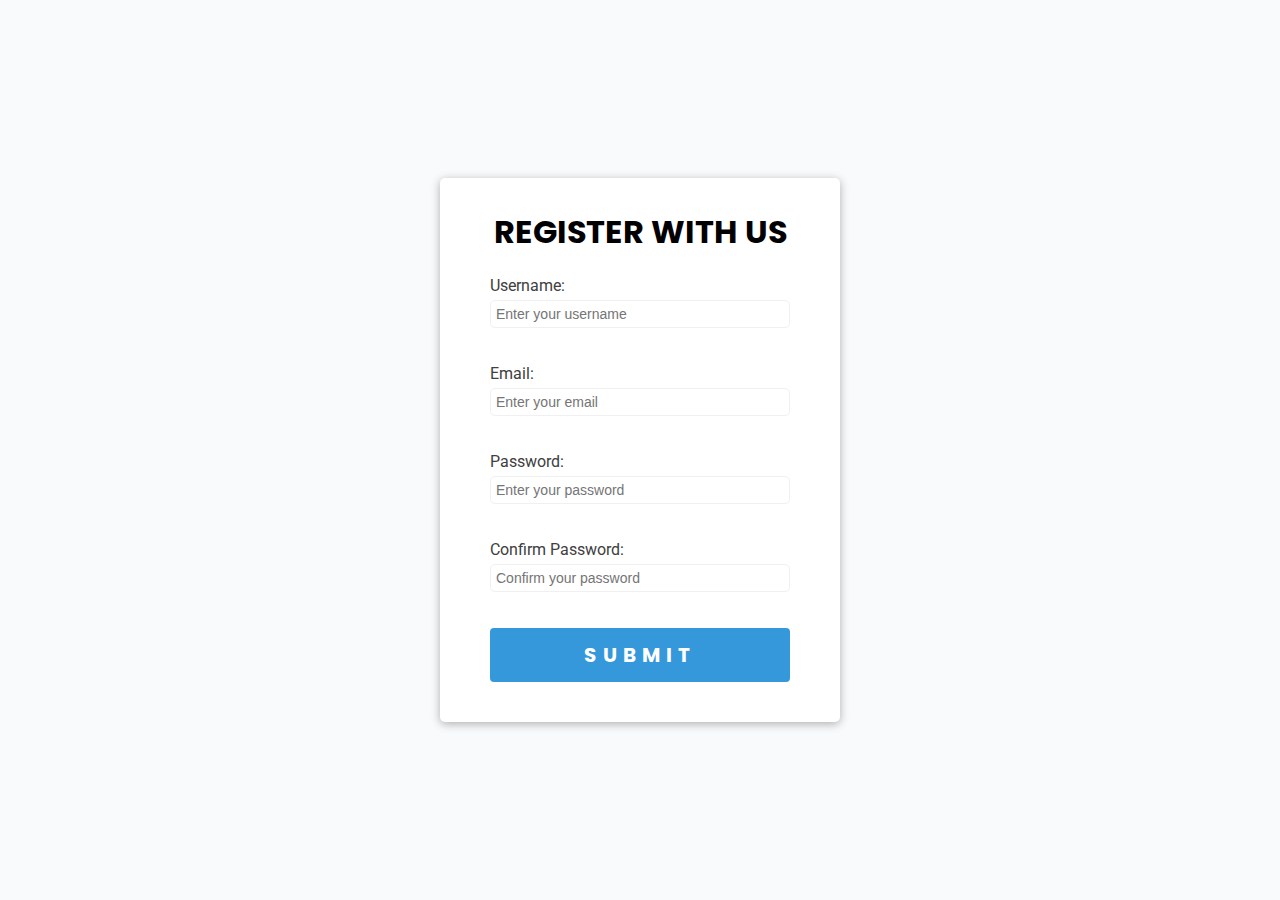
<file: 01-form-valid8r/index.html>
<!DOCTYPE html>
<html lang="en">
<head>
  <meta charset="utf-8">
  <meta name="viewport" content="width=device-width, initial-scale=1.0">
  <title>Form Valid8r</title>
  <link rel="stylesheet" href="style.css">
  <link rel="icon" href="favicon.ico" type="image/x-icon" />
</head>
<body>
  <div class="container">
    <form id="form" class="form" >
      <h2>Register With Us
        <!-- <span class="wide"></span> -->
      </h2>
      <div class="form-control">
        <label for="username">Username: </label>
        <input type="text" id="username" placeholder="Enter your username">
        <small>Error message</small>
      </div>
      <div class="form-control">
        <label for="email">Email: </label>
        <input type="text" id="email" placeholder="Enter your email">
        <small>Error message</small>
      </div>
      <div class="form-control">
        <label for="password">Password: </label>
        <input type="text" id="password" placeholder="Enter your password">
        <small>Error message</small>
      </div>
      <div class="form-control">
        <label for="password2">Confirm Password: </label>
        <input type="text" id="password2" placeholder="Confirm your password">
        <small>Error message</small>
      </div>
      <button>Submit</button>
    </form>
  </div>
  <script src="script.js"></script>
</body>
</html>
</file>
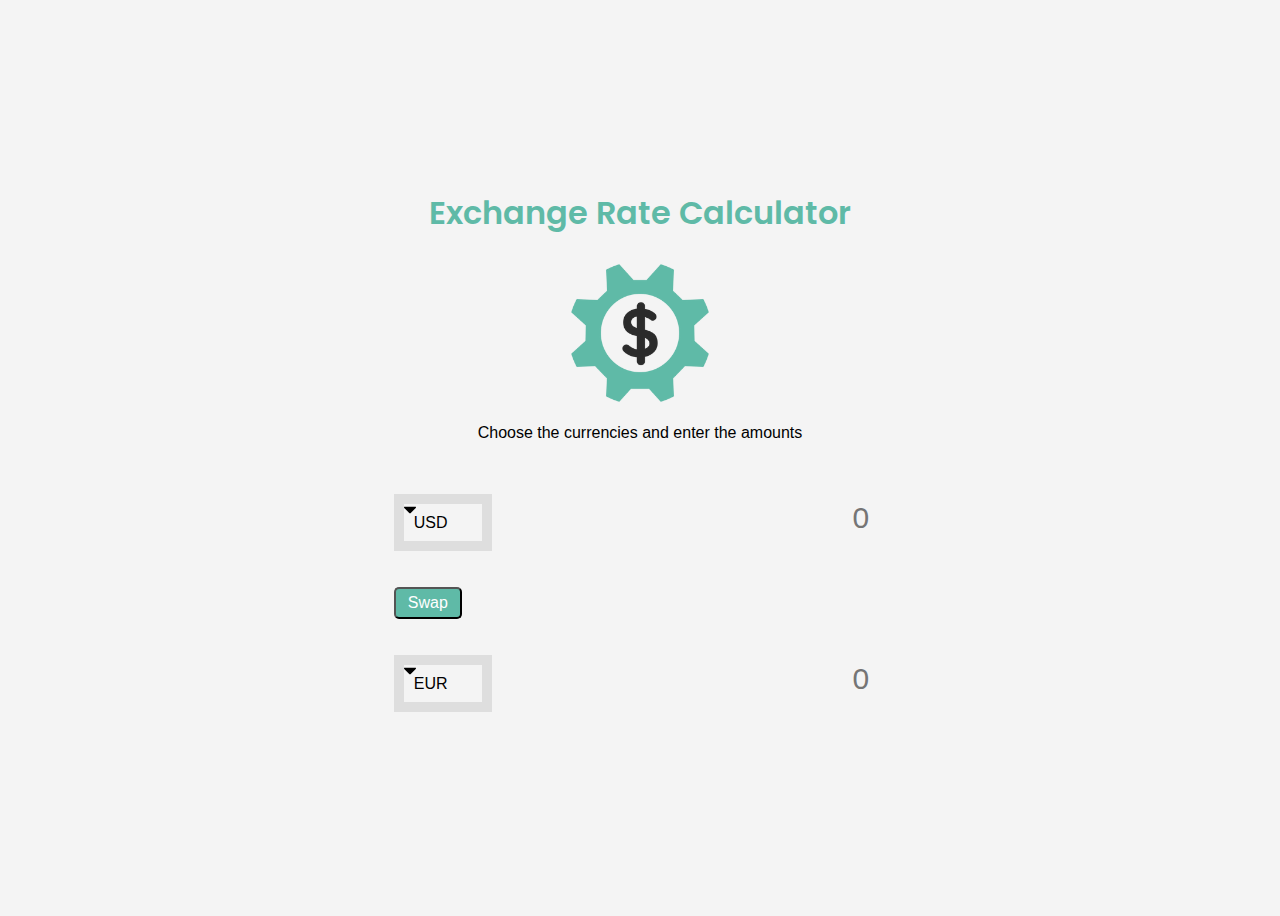
<file: 04-currency/index.html>
<!DOCTYPE html>
<html lang="en">

<head>
  <meta charset="UTF-8">
  <meta name="viewport" content="width=device-width, initial-scale=1.0">
  <title>Currency Exchange Calculator</title>
  <link rel="stylesheet" href="main.css">
  <link href="https://fonts.googleapis.com/css2?family=Poppins:wght@400;500;600;700&display=swap" rel="stylesheet">
  
</head>

<body>

  <h1>Exchange Rate Calculator</h1>
  <img src="img/money.png" alt="" class="money-img">
  <p>Choose the currencies and enter the amounts</p>
  <div class="container">
    <div class="currency">
      <select name="" id="currency-one">
        <option value="AED">AED</option>
        <option value="ARS">ARS</option>
        <option value="AUD">AUD</option>
        <option value="BGN">BGN</option>
        <option value="BRL">BRL</option>
        <option value="BSD">BSD</option>
        <option value="CAD">CAD</option>
        <option value="CHF">CHF</option>
        <option value="CLP">CLP</option>
        <option value="CNY">CNY</option>
        <option value="COP">COP</option>
        <option value="CZK">CZK</option>
        <option value="DKK">DKK</option>
        <option value="DOP">DOP</option>
        <option value="EGP">EGP</option>
        <option value="EUR">EUR</option>
        <option value="FJD">FJD</option>
        <option value="GBP">GBP</option>
        <option value="GTQ">GTQ</option>
        <option value="HKD">HKD</option>
        <option value="HRK">HRK</option>
        <option value="HUF">HUF</option>
        <option value="IDR">IDR</option>
        <option value="ILS">ILS</option>
        <option value="INR">INR</option>
        <option value="ISK">ISK</option>
        <option value="JPY">JPY</option>
        <option value="KRW">KRW</option>
        <option value="KZT">KZT</option>
        <option value="MXN">MXN</option>
        <option value="MYR">MYR</option>
        <option value="NOK">NOK</option>
        <option value="NZD">NZD</option>
        <option value="PAB">PAB</option>
        <option value="PEN">PEN</option>
        <option value="PHP">PHP</option>
        <option value="PKR">PKR</option>
        <option value="PLN">PLN</option>
        <option value="PYG">PYG</option>
        <option value="RON">RON</option>
        <option value="RUB">RUB</option>
        <option value="SAR">SAR</option>
        <option value="SEK">SEK</option>
        <option value="SGD">SGD</option>
        <option value="THB">THB</option>
        <option value="TRY">TRY</option>
        <option value="TWD">TWD</option>
        <option value="UAH">UAH</option>
        <option value="USD" selected>USD</option>
        <option value="UYU">UYU</option>
        <option value="VND">VND</option>
        <option value="ZAR">ZAR</option>
      </select>
      <input type="number" id="amount-one" placeholder="0">
    </div>

    <div class="swap-rate-container">
      <button class="btn" id="swap">Swap</button>
      <div class="rate" id="rate"></div>
    </div>

    <div class="currency">
      <select name="" id="currency-two">
        <option value="AED">AED</option>
        <option value="ARS">ARS</option>
        <option value="AUD">AUD</option>
        <option value="BGN">BGN</option>
        <option value="BRL">BRL</option>
        <option value="BSD">BSD</option>
        <option value="CAD">CAD</option>
        <option value="CHF">CHF</option>
        <option value="CLP">CLP</option>
        <option value="CNY">CNY</option>
        <option value="COP">COP</option>
        <option value="CZK">CZK</option>
        <option value="DKK">DKK</option>
        <option value="DOP">DOP</option>
        <option value="EGP">EGP</option>
        <option value="EUR" selected>EUR</option>
        <option value="FJD">FJD</option>
        <option value="GBP">GBP</option>
        <option value="GTQ">GTQ</option>
        <option value="HKD">HKD</option>
        <option value="HRK">HRK</option>
        <option value="HUF">HUF</option>
        <option value="IDR">IDR</option>
        <option value="ILS">ILS</option>
        <option value="INR">INR</option>
        <option value="ISK">ISK</option>
        <option value="JPY">JPY</option>
        <option value="KRW">KRW</option>
        <option value="KZT">KZT</option>
        <option value="MXN">MXN</option>
        <option value="MYR">MYR</option>
        <option value="NOK">NOK</option>
        <option value="NZD">NZD</option>
        <option value="PAB">PAB</option>
        <option value="PEN">PEN</option>
        <option value="PHP">PHP</option>
        <option value="PKR">PKR</option>
        <option value="PLN">PLN</option>
        <option value="PYG">PYG</option>
        <option value="RON">RON</option>
        <option value="RUB">RUB</option>
        <option value="SAR">SAR</option>
        <option value="SEK">SEK</option>
        <option value="SGD">SGD</option>
        <option value="THB">THB</option>
        <option value="TRY">TRY</option>
        <option value="TWD">TWD</option>
        <option value="UAH">UAH</option>
        <option value="USD">USD</option>
        <option value="UYU">UYU</option>
        <option value="VND">VND</option>
        <option value="ZAR">ZAR</option>
      </select>
      <input type="number" id="amount-two" placeholder="0">
    </div>
  </div>

  <script src="script.js"></script>

</body>

</html>
</file>
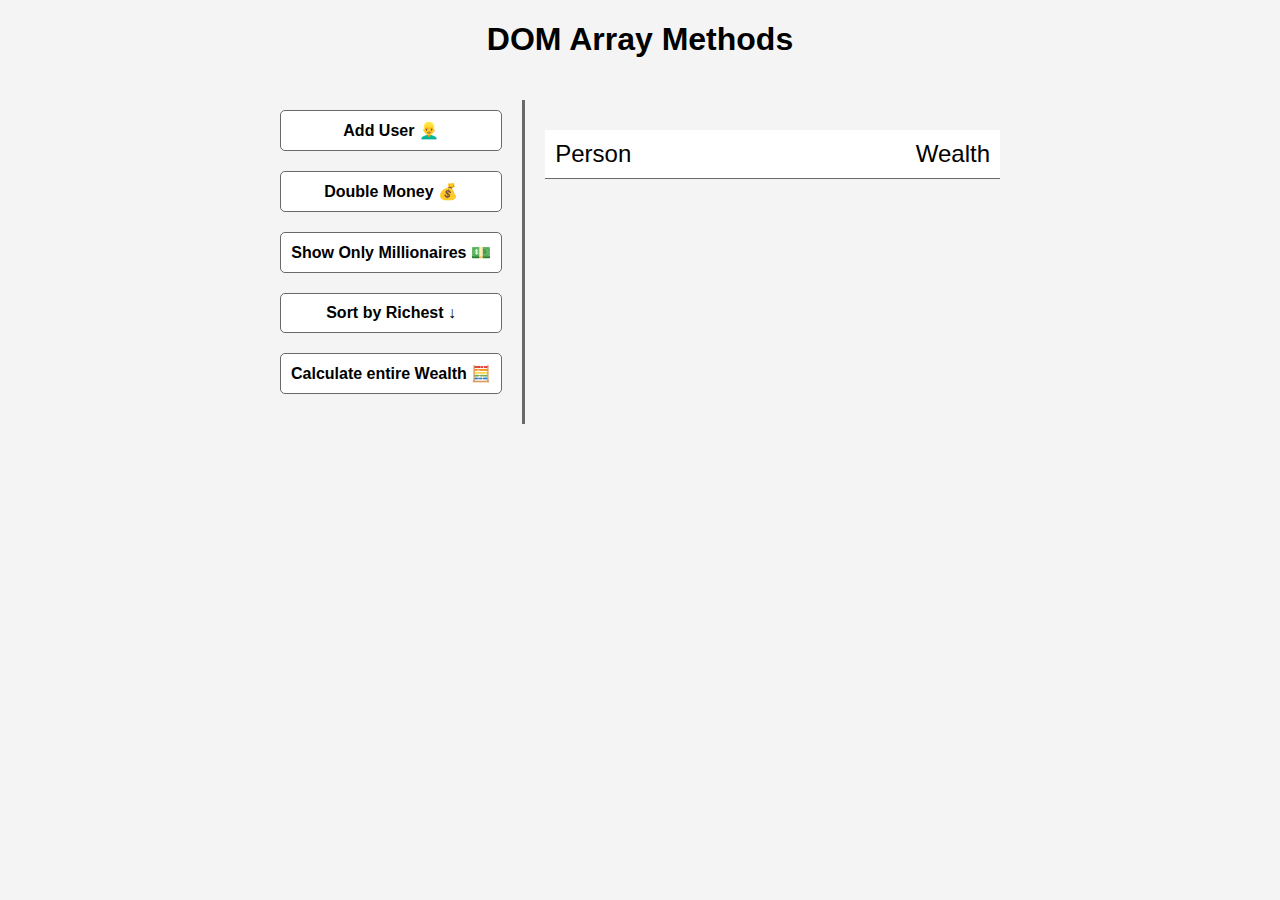
<file: 05-array-methods/index.html>
<!DOCTYPE html>
<html lang="en">
<head>
  <meta charset="UTF-8">
  <meta name="viewport" content="width=device-width, initial-scale=1.0">
  <title>DOM Array Methods</title>
  <link rel="stylesheet" href="main.css">
</head>
<body>
  <h1>DOM Array Methods</h1>

  <div class="container">
    <aside>
      <button id="add-user">Add User 👱‍♂️</button>
      <button id="double">Double Money 💰</button>
      <button id="show-millionaires">Show Only Millionaires 💵</button>
      <button id="sort">Sort by Richest ↓</button>
      <button id="calculate-wealth">Calculate entire Wealth 🧮</button>
    </aside>

    <main id="main">
      <h2><strong>Person</strong> Wealth</h2>
    </main>
  </div>


  <script src="script.js"></script>
  
</body>
</html>
</file>
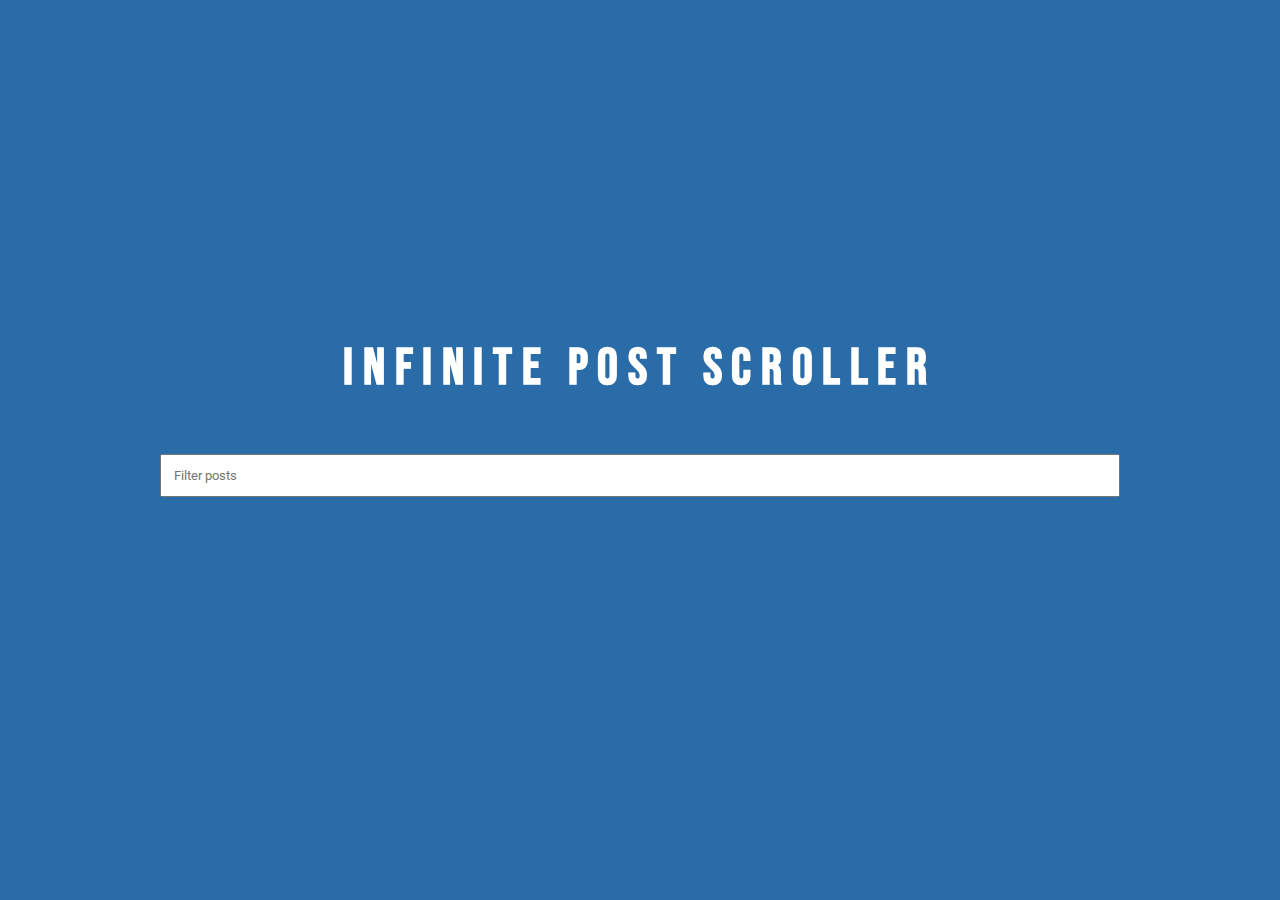
<file: 11-scroller/index.html>
<!DOCTYPE html>
<html lang="en">

<head>
  <meta charset="UTF-8">
  <meta name="viewport" content="width=device-width, initial-scale=1.0">
  <title>Posts Scroller</title>
  <link rel="stylesheet" href="main.css">
</head>

<body>
  <h1>Infinite Post Scroller</h1>
  <div class="filter-container">
    <input type="text" id="filter" class="filter" placeholder="Filter posts">
  </div>

  <div id="post-container">
    <!-- <div class="post">
      <div class="number">1</div>
      <div class="post-info">
        <h2 class="post-title">Post One</h2>
        <p class="post-body">Lorem ipsum dolor sit amet consectetur adipisicing elit. Voluptates ab sed maxime.
          Quibusdam consequatur reiciendis omnis consectetur nobis inventore eaque?</p>
      </div>
    </div>
    <div class="post">
      <div class="number">2</div>
      <div class="post-info">
        <h2 class="post-title">Post Two</h2>
        <p class="post-body">Lorem ipsum dolor sit amet consectetur adipisicing elit. Voluptates ab sed maxime.
          Quibusdam consequatur reiciendis omnis consectetur nobis inventore eaque?</p>
      </div>
    </div> -->
  </div>

  <div id="loader" class="loader">
    <div class="circle"></div>
    <div class="circle"></div>
    <div class="circle"></div>
  </div>

  <script src="script.js"></script>


</body>

</html>
</file>
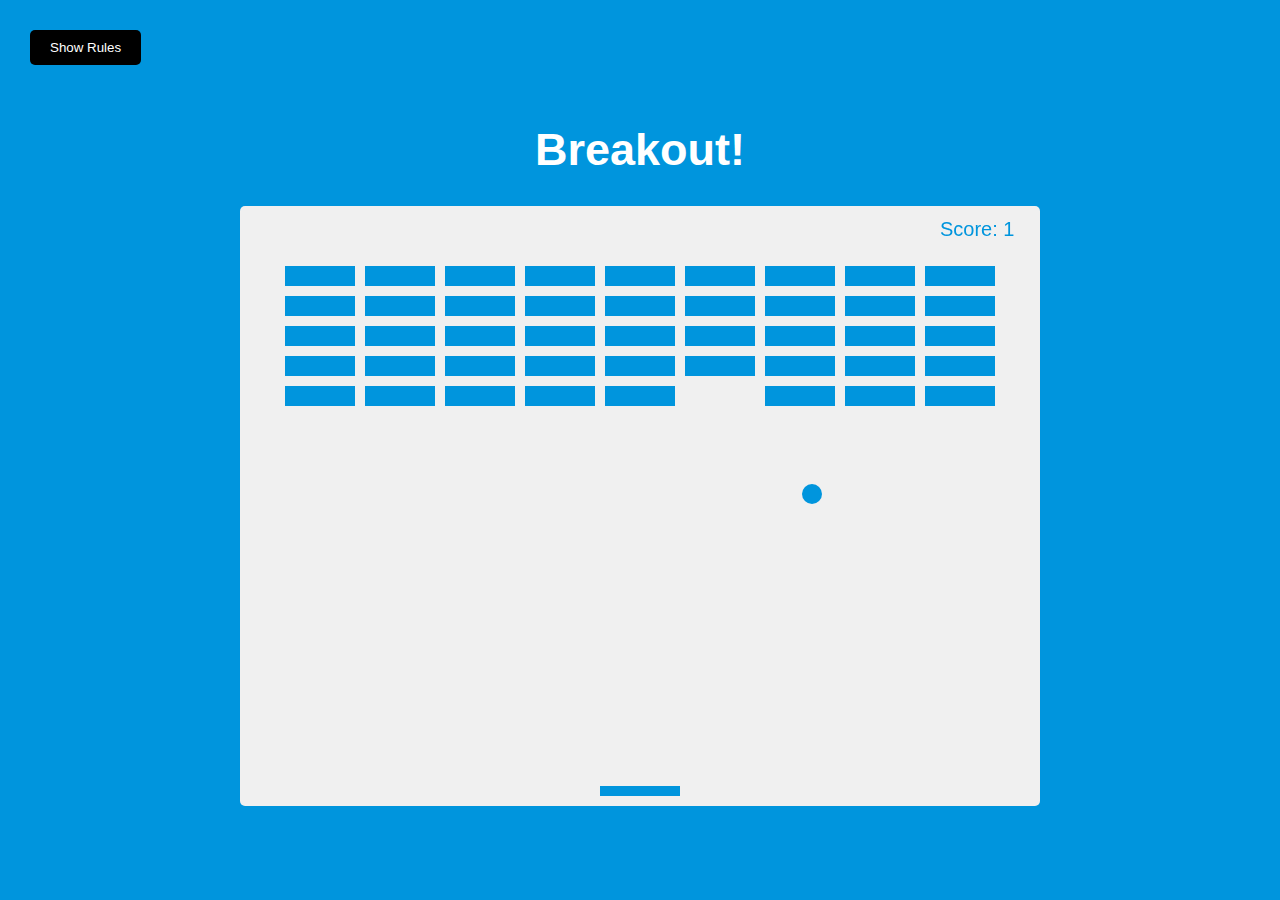
<file: vanillawebprojects/breakout-game/index.html>
<!DOCTYPE html>
<html lang="en">
  <head>
    <meta charset="UTF-8" />
    <meta name="viewport" content="width=device-width, initial-scale=1.0" />
    <meta http-equiv="X-UA-Compatible" content="ie=edge" />
    <link rel="stylesheet" href="style.css" />
    <title>Breakout!</title>
  </head>
  <body>
    <h1>Breakout!</h1>
    <button id="rules-btn" class="btn rules-btn">Show Rules</button>
    <div id="rules" class="rules">
      <h2>How To Play:</h2>
      <p>
        Use your right and left keys to move the paddle to bounce the ball up
        and break the blocks.
      </p>
      <p>If you miss the ball, your score and the blocks will reset.</p>
      <button id="close-btn" class="btn">Close</button>
    </div>

    <canvas id="canvas" width="800" height="600"></canvas>

    <script src="script.js"></script>
  </body>
</html>
</file>
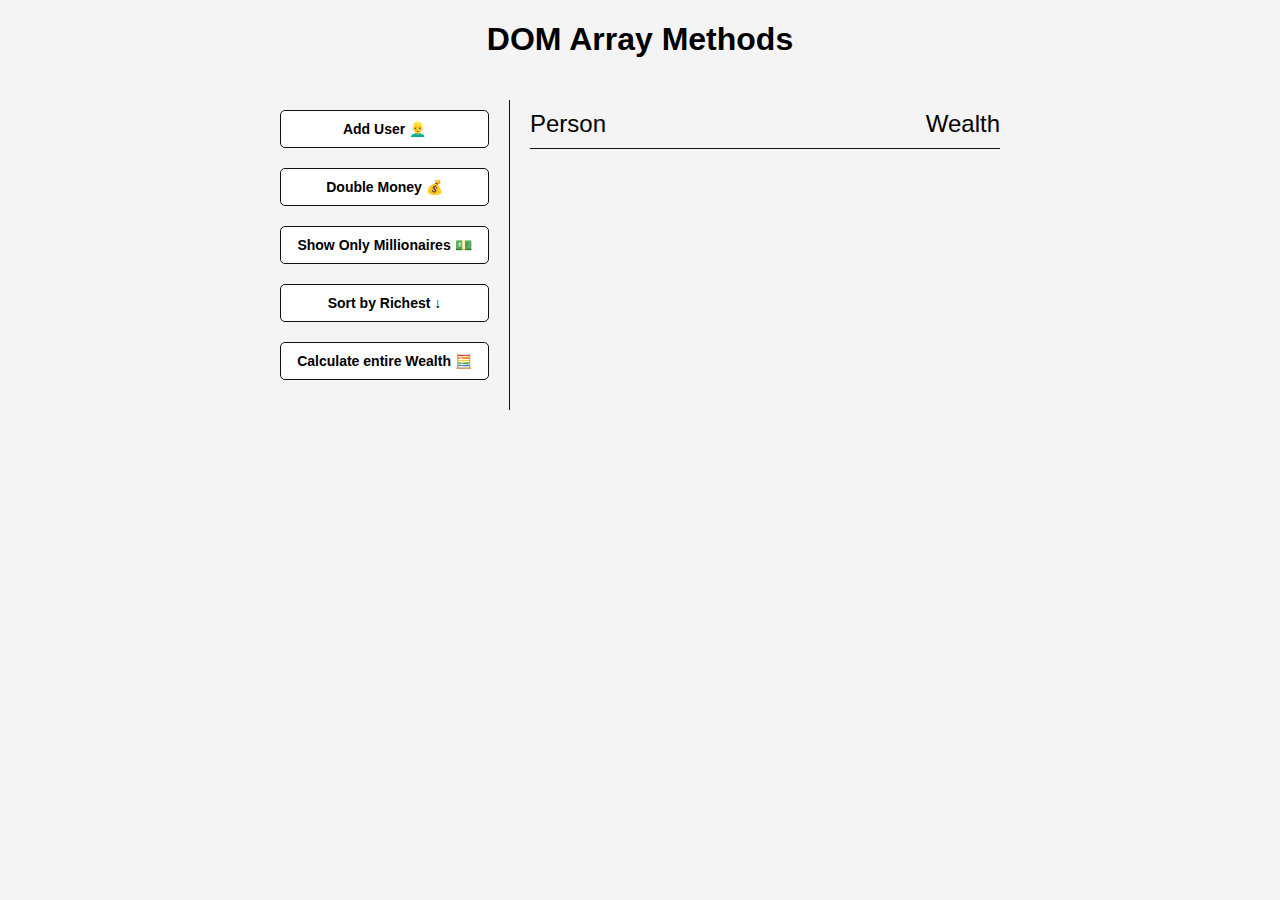
<file: vanillawebprojects/dom-array-methods/index.html>
<!DOCTYPE html>
<html lang="en">
  <head>
    <meta charset="UTF-8" />
    <meta name="viewport" content="width=device-width, initial-scale=1.0" />
    <meta http-equiv="X-UA-Compatible" content="ie=edge" />
    <link rel="stylesheet" href="style.css" />
    <title>DOM Array Methods</title>
  </head>
  <body>
    <h1>DOM Array Methods</h1>

    <div class="container">
      <aside>
        <button id="add-user">Add User 👱‍♂️</button>
        <button id="double">Double Money 💰</button>
        <button id="show-millionaires">Show Only Millionaires 💵</button>
        <button id="sort">Sort by Richest ↓</button>
        <button id="calculate-wealth">Calculate entire Wealth 🧮</button>
      </aside>

      <main id="main">
        <h2><strong>Person</strong> Wealth</h2>
      </main>
    </div>

    <script src="script.js"></script>
  </body>
</html>
</file>
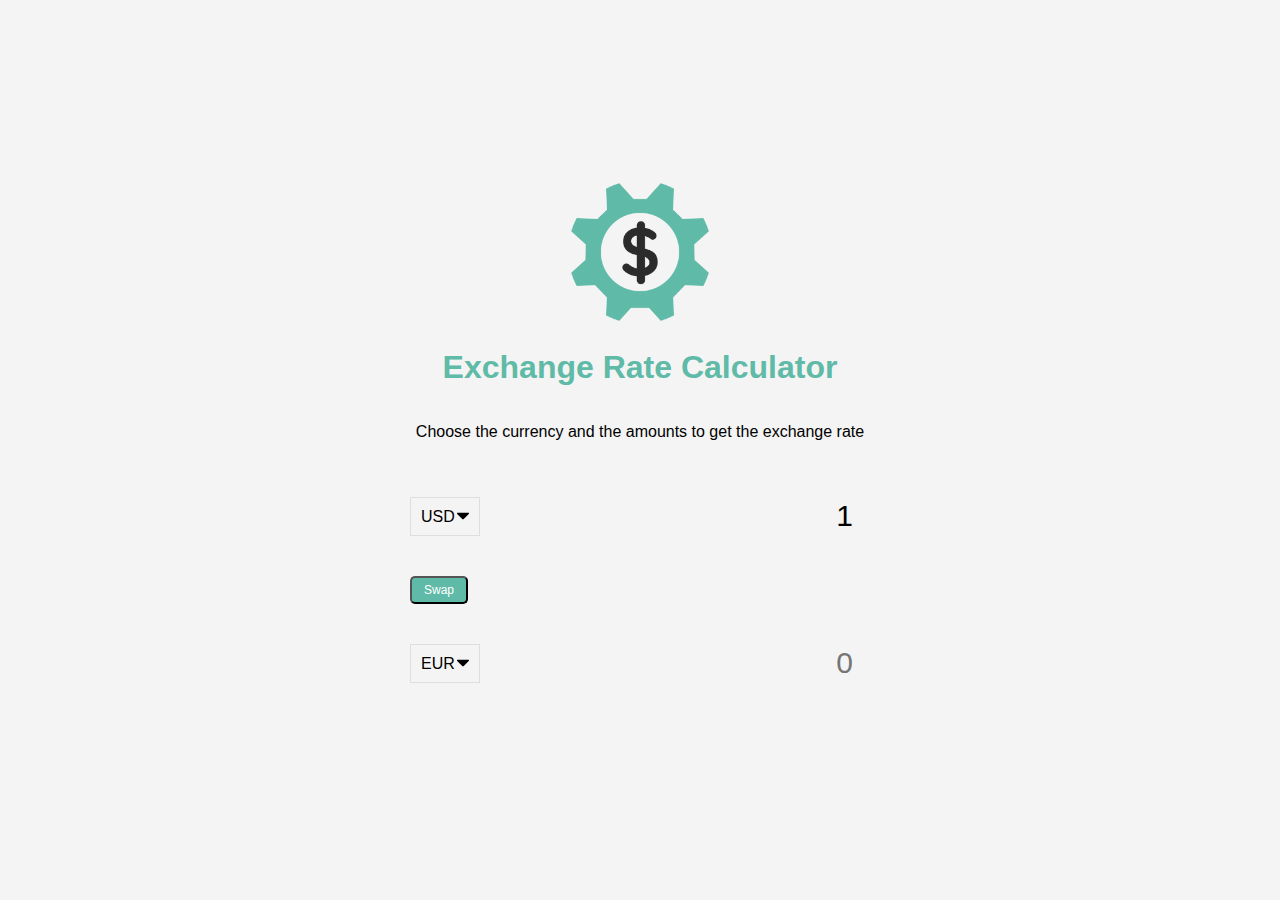
<file: vanillawebprojects/exchange-rate/index.html>
<!DOCTYPE html>
<html lang="en">
  <head>
    <meta charset="UTF-8" />
    <meta name="viewport" content="width=device-width, initial-scale=1.0" />
    <meta http-equiv="X-UA-Compatible" content="ie=edge" />
    <title>Exchange Rate Calculator</title>
    <link rel="stylesheet" href="style.css" />
  </head>
  <body>
    <img src="img/money.png" alt="" class="money-img" />
    <h1>Exchange Rate Calculator</h1>
    <p>Choose the currency and the amounts to get the exchange rate</p>

    <div class="container">
      <div class="currency">
        <select id="currency-one">
          <option value="AED">AED</option>
          <option value="ARS">ARS</option>
          <option value="AUD">AUD</option>
          <option value="BGN">BGN</option>
          <option value="BRL">BRL</option>
          <option value="BSD">BSD</option>
          <option value="CAD">CAD</option>
          <option value="CHF">CHF</option>
          <option value="CLP">CLP</option>
          <option value="CNY">CNY</option>
          <option value="COP">COP</option>
          <option value="CZK">CZK</option>
          <option value="DKK">DKK</option>
          <option value="DOP">DOP</option>
          <option value="EGP">EGP</option>
          <option value="EUR">EUR</option>
          <option value="FJD">FJD</option>
          <option value="GBP">GBP</option>
          <option value="GTQ">GTQ</option>
          <option value="HKD">HKD</option>
          <option value="HRK">HRK</option>
          <option value="HUF">HUF</option>
          <option value="IDR">IDR</option>
          <option value="ILS">ILS</option>
          <option value="INR">INR</option>
          <option value="ISK">ISK</option>
          <option value="JPY">JPY</option>
          <option value="KRW">KRW</option>
          <option value="KZT">KZT</option>
          <option value="MXN">MXN</option>
          <option value="MYR">MYR</option>
          <option value="NOK">NOK</option>
          <option value="NZD">NZD</option>
          <option value="PAB">PAB</option>
          <option value="PEN">PEN</option>
          <option value="PHP">PHP</option>
          <option value="PKR">PKR</option>
          <option value="PLN">PLN</option>
          <option value="PYG">PYG</option>
          <option value="RON">RON</option>
          <option value="RUB">RUB</option>
          <option value="SAR">SAR</option>
          <option value="SEK">SEK</option>
          <option value="SGD">SGD</option>
          <option value="THB">THB</option>
          <option value="TRY">TRY</option>
          <option value="TWD">TWD</option>
          <option value="UAH">UAH</option>
          <option value="USD" selected>USD</option>
          <option value="UYU">UYU</option>
          <option value="VND">VND</option>
          <option value="ZAR">ZAR</option>
        </select>
        <input type="number" id="amount-one" placeholder="0" value="1" />
      </div>

      <div class="swap-rate-container">
        <button class="btn" id="swap">
          Swap
        </button>
        <div class="rate" id="rate"></div>
      </div>

      <div class="currency">
        <select id="currency-two">
          <option value="AED">AED</option>
          <option value="ARS">ARS</option>
          <option value="AUD">AUD</option>
          <option value="BGN">BGN</option>
          <option value="BRL">BRL</option>
          <option value="BSD">BSD</option>
          <option value="CAD">CAD</option>
          <option value="CHF">CHF</option>
          <option value="CLP">CLP</option>
          <option value="CNY">CNY</option>
          <option value="COP">COP</option>
          <option value="CZK">CZK</option>
          <option value="DKK">DKK</option>
          <option value="DOP">DOP</option>
          <option value="EGP">EGP</option>
          <option value="EUR" selected>EUR</option>
          <option value="FJD">FJD</option>
          <option value="GBP">GBP</option>
          <option value="GTQ">GTQ</option>
          <option value="HKD">HKD</option>
          <option value="HRK">HRK</option>
          <option value="HUF">HUF</option>
          <option value="IDR">IDR</option>
          <option value="ILS">ILS</option>
          <option value="INR">INR</option>
          <option value="ISK">ISK</option>
          <option value="JPY">JPY</option>
          <option value="KRW">KRW</option>
          <option value="KZT">KZT</option>
          <option value="MXN">MXN</option>
          <option value="MYR">MYR</option>
          <option value="NOK">NOK</option>
          <option value="NZD">NZD</option>
          <option value="PAB">PAB</option>
          <option value="PEN">PEN</option>
          <option value="PHP">PHP</option>
          <option value="PKR">PKR</option>
          <option value="PLN">PLN</option>
          <option value="PYG">PYG</option>
          <option value="RON">RON</option>
          <option value="RUB">RUB</option>
          <option value="SAR">SAR</option>
          <option value="SEK">SEK</option>
          <option value="SGD">SGD</option>
          <option value="THB">THB</option>
          <option value="TRY">TRY</option>
          <option value="TWD">TWD</option>
          <option value="UAH">UAH</option>
          <option value="USD">USD</option>
          <option value="UYU">UYU</option>
          <option value="VND">VND</option>
          <option value="ZAR">ZAR</option>
        </select>
        <input type="number" id="amount-two" placeholder="0" />
      </div>
    </div>

    <script src="script.js"></script>
  </body>
</html>
</file>
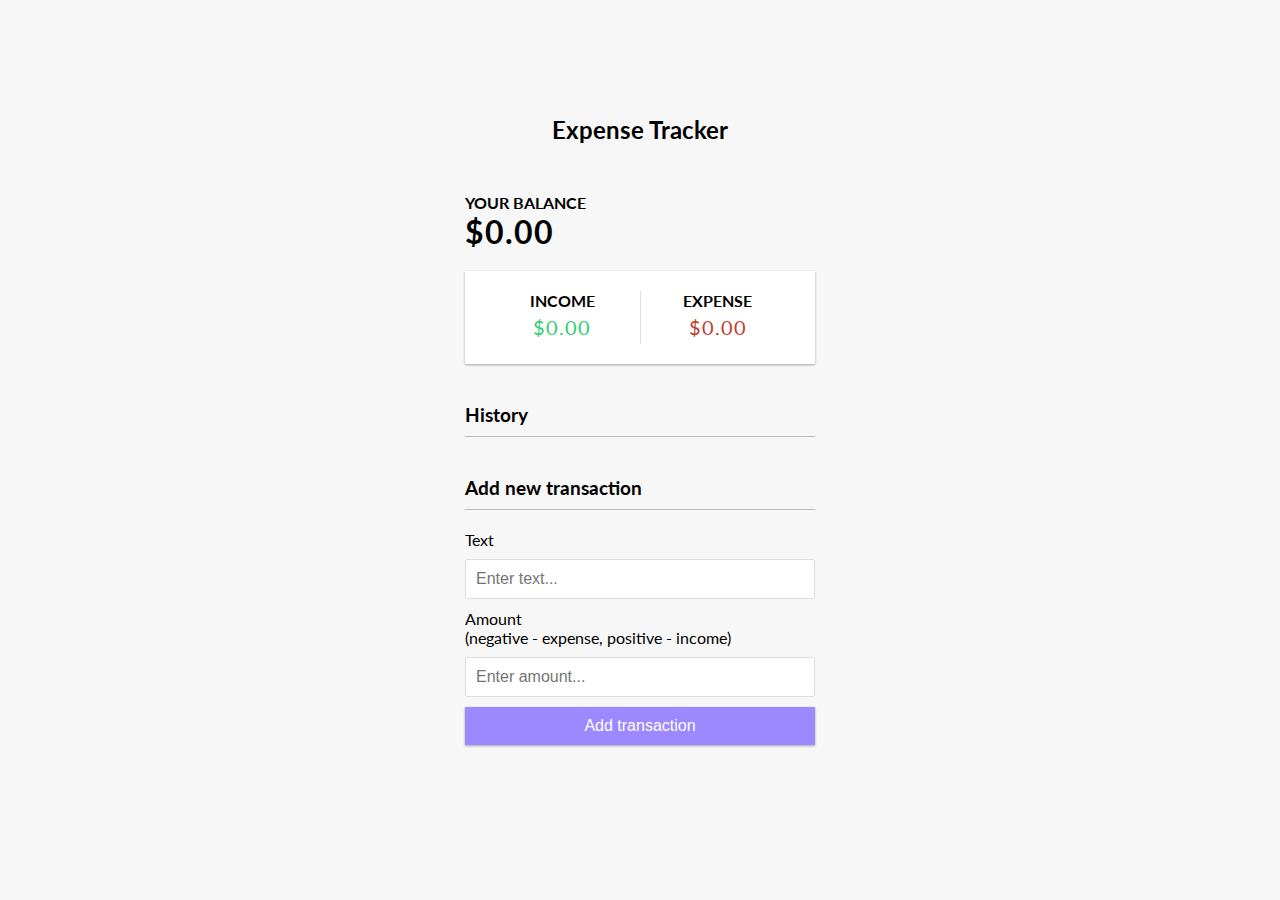
<file: vanillawebprojects/expense-tracker/index.html>
<!DOCTYPE html>
<html lang="en">
  <head>
    <meta charset="UTF-8" />
    <meta name="viewport" content="width=device-width, initial-scale=1.0" />
    <meta http-equiv="X-UA-Compatible" content="ie=edge" />
    <link rel="stylesheet" href="style.css" />
    <title>Expense Tracker</title>
  </head>
  <body>
    <h2>Expense Tracker</h2>

    <div class="container">
      <h4>Your Balance</h4>
      <h1 id="balance">$0.00</h1>

      <div class="inc-exp-container">
        <div>
          <h4>Income</h4>
          <p id="money-plus" class="money plus">+$0.00</p>
        </div>
        <div>
          <h4>Expense</h4>
          <p id="money-minus" class="money minus">-$0.00</p>
        </div>
      </div>

      <h3>History</h3>
      <ul id="list" class="list">
        <!-- <li class="minus">
          Cash <span>-$400</span><button class="delete-btn">x</button>
        </li> -->
      </ul>

      <h3>Add new transaction</h3>
      <form id="form">
        <div class="form-control">
          <label for="text">Text</label>
          <input type="text" id="text" placeholder="Enter text..." />
        </div>
        <div class="form-control">
          <label for="amount"
            >Amount <br />
            (negative - expense, positive - income)</label
          >
          <input type="number" id="amount" placeholder="Enter amount..." />
        </div>
        <button class="btn">Add transaction</button>
      </form>
    </div>

    <script src="script.js"></script>
  </body>
</html>
</file>
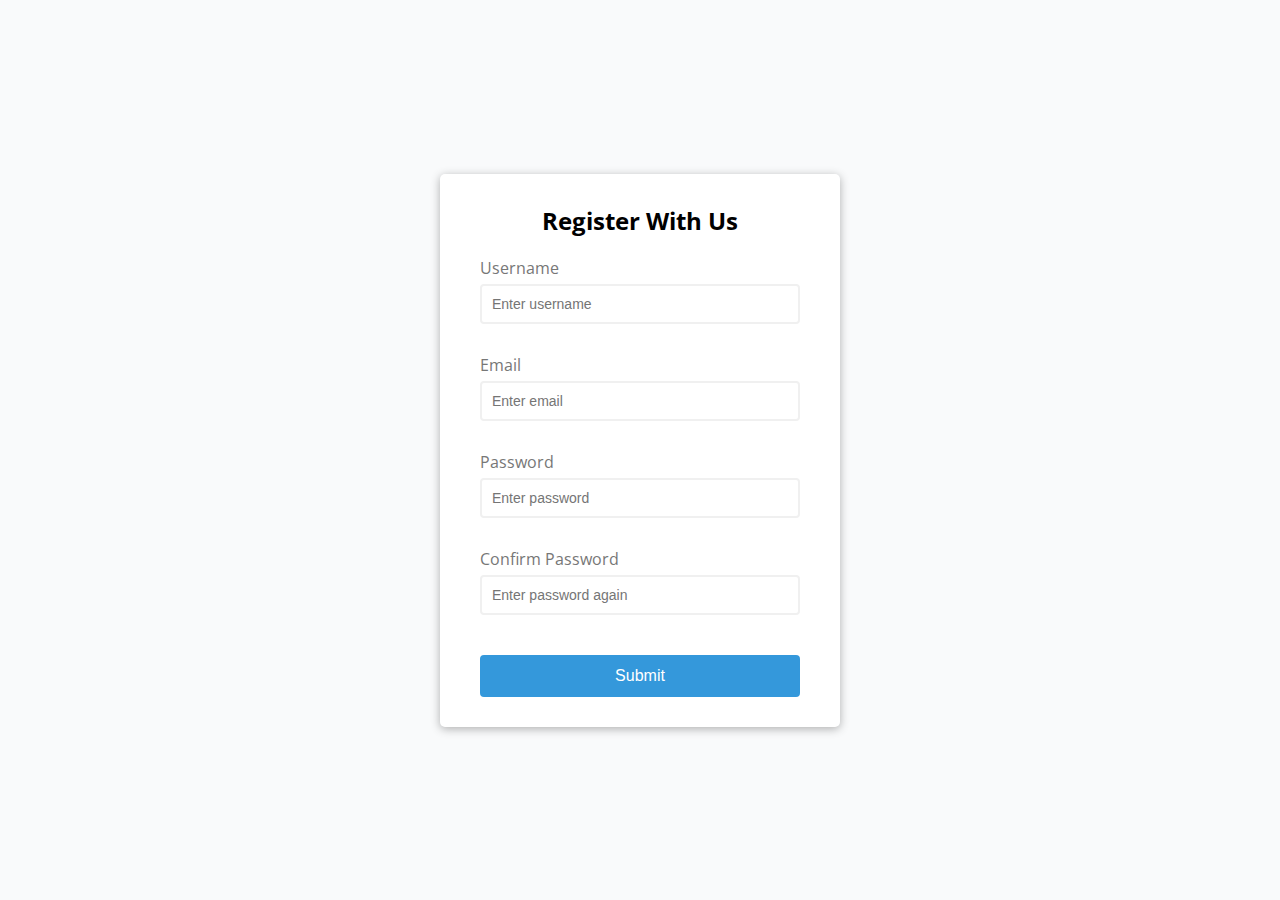
<file: vanillawebprojects/form-validator/index.html>
<!DOCTYPE html>
<html lang="en">
  <head>
    <meta charset="UTF-8" />
    <meta name="viewport" content="width=device-width, initial-scale=1.0" />
    <meta http-equiv="X-UA-Compatible" content="ie=edge" />
    <link rel="stylesheet" href="style.css" />
    <title>Form Validator</title>
  </head>
  <body>
    <div class="container">
      <form id="form" class="form">
        <h2>Register With Us</h2>
        <div class="form-control">
          <label for="username">Username</label>
          <input type="text" id="username" placeholder="Enter username" />
          <small>Error message</small>
        </div>
        <div class="form-control">
          <label for="email">Email</label>
          <input type="text" id="email" placeholder="Enter email" />
          <small>Error message</small>
        </div>
        <div class="form-control">
          <label for="password">Password</label>
          <input type="password" id="password" placeholder="Enter password" />
          <small>Error message</small>
        </div>
        <div class="form-control">
          <label for="password2">Confirm Password</label>
          <input
            type="password"
            id="password2"
            placeholder="Enter password again"
          />
          <small>Error message</small>
        </div>
        <button type="submit">Submit</button>
      </form>
    </div>

    <script src="script.js"></script>
  </body>
</html>
</file>
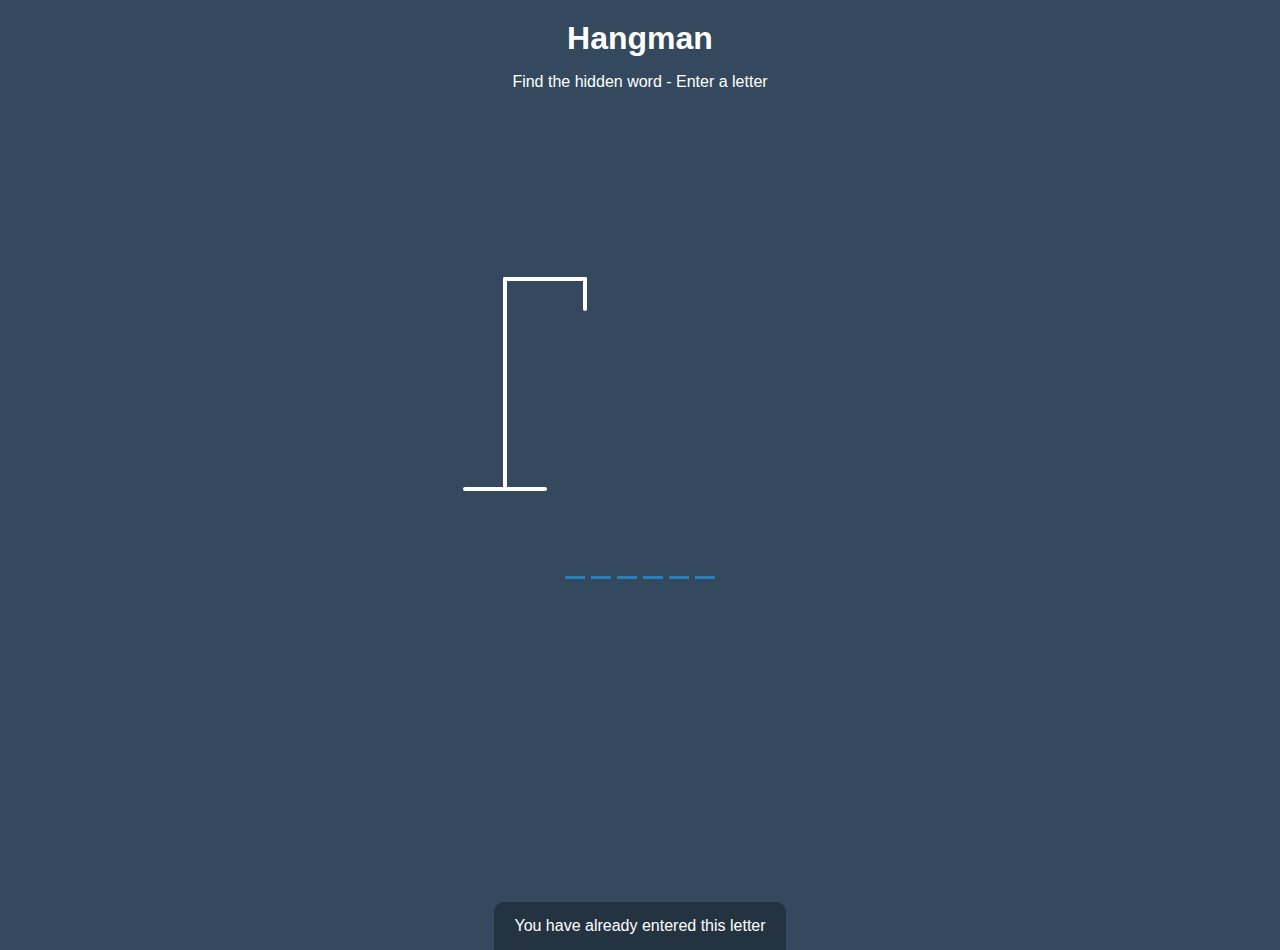
<file: vanillawebprojects/hangman/index.html>
<!DOCTYPE html>
<html lang="en">
  <head>
    <meta charset="UTF-8" />
    <meta name="viewport" content="width=device-width, initial-scale=1.0" />
    <meta http-equiv="X-UA-Compatible" content="ie=edge" />
    <link rel="stylesheet" href="style.css" />
    <title>Hangman</title>
  </head>
  <body>
    <h1>Hangman</h1>
    <p>Find the hidden word - Enter a letter</p>
    <div class="game-container">
      <svg height="250" width="200" class="figure-container">
        <!-- Rod -->
        <line x1="60" y1="20" x2="140" y2="20" />
        <line x1="140" y1="20" x2="140" y2="50" />
        <line x1="60" y1="20" x2="60" y2="230" />
        <line x1="20" y1="230" x2="100" y2="230" />

        <!-- Head -->
        <circle cx="140" cy="70" r="20" class="figure-part" />
        <!-- Body -->
        <line x1="140" y1="90" x2="140" y2="150" class="figure-part" />
        <!-- Arms -->
        <line x1="140" y1="120" x2="120" y2="100" class="figure-part" />
        <line x1="140" y1="120" x2="160" y2="100" class="figure-part" />
        <!-- Legs -->
        <line x1="140" y1="150" x2="120" y2="180" class="figure-part" />
        <line x1="140" y1="150" x2="160" y2="180" class="figure-part" />
      </svg>

      <div class="wrong-letters-container">
        <div id="wrong-letters"></div>
      </div>

      <div class="word" id="word"></div>
    </div>

    <!-- Container for final message -->
    <div class="popup-container" id="popup-container">
      <div class="popup">
        <h2 id="final-message"></h2>
        <h3 id="final-message-reveal-word"></h3>
        <button id="play-button">Play Again</button>
      </div>
    </div>

    <!-- Notification -->
    <div class="notification-container" id="notification-container">
      <p>You have already entered this letter</p>
    </div>

    <script src="script.js"></script>
  </body>
</html>
</file>
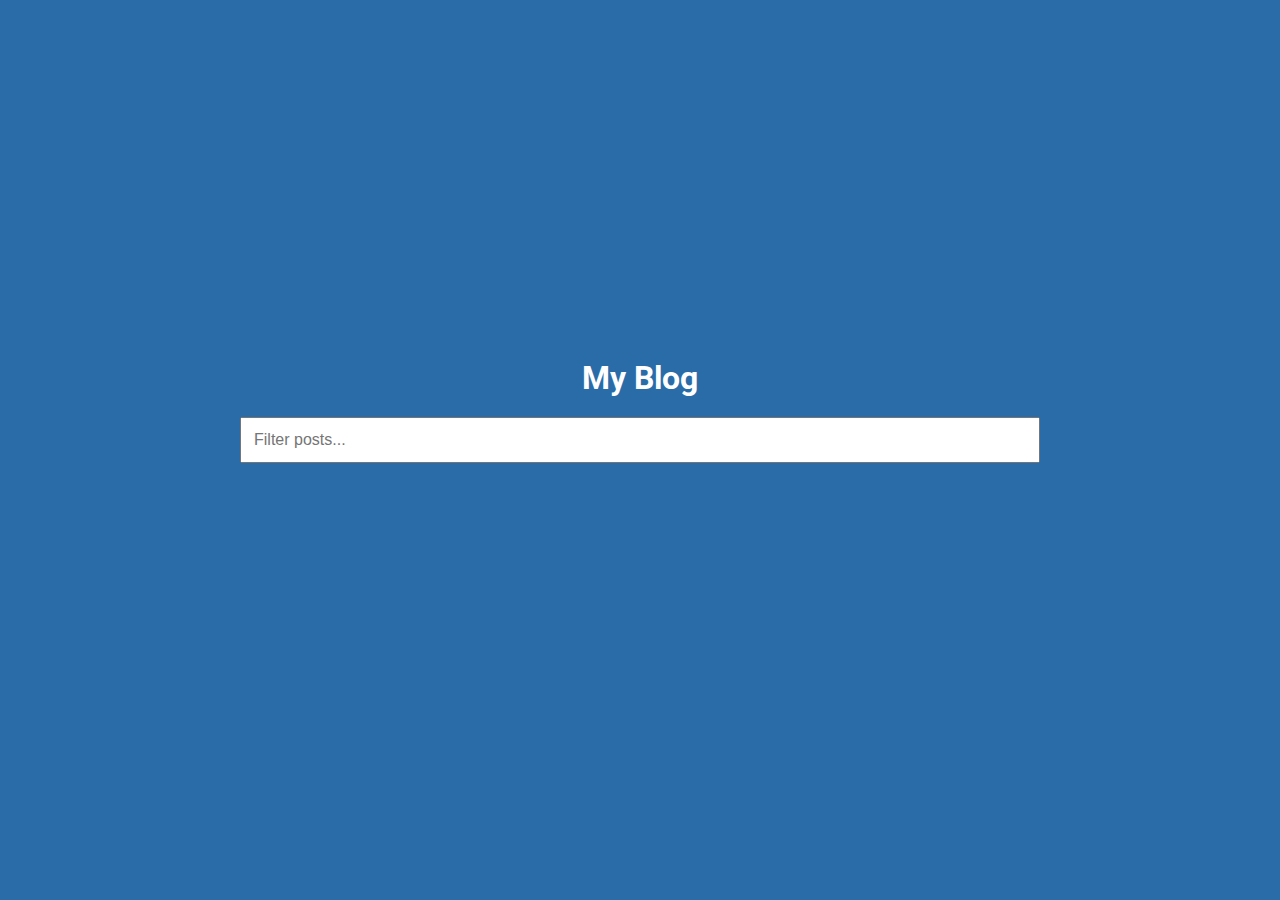
<file: vanillawebprojects/infinite_scroll_blog/index.html>
<!DOCTYPE html>
<html lang="en">
  <head>
    <meta charset="UTF-8" />
    <meta name="viewport" content="width=device-width, initial-scale=1.0" />
    <meta http-equiv="X-UA-Compatible" content="ie=edge" />
    <link rel="stylesheet" href="style.css" />
    <title>My Blog</title>
  </head>
  <body>
    <h1>My Blog</h1>

    <div class="filter-container">
      <input
        type="text"
        id="filter"
        class="filter"
        placeholder="Filter posts..."
      />
    </div>

    <div id="posts-container"></div>

    <div class="loader">
      <div class="circle"></div>
      <div class="circle"></div>
      <div class="circle"></div>
    </div>

    <script src="script.js"></script>
  </body>
</html>
</file>
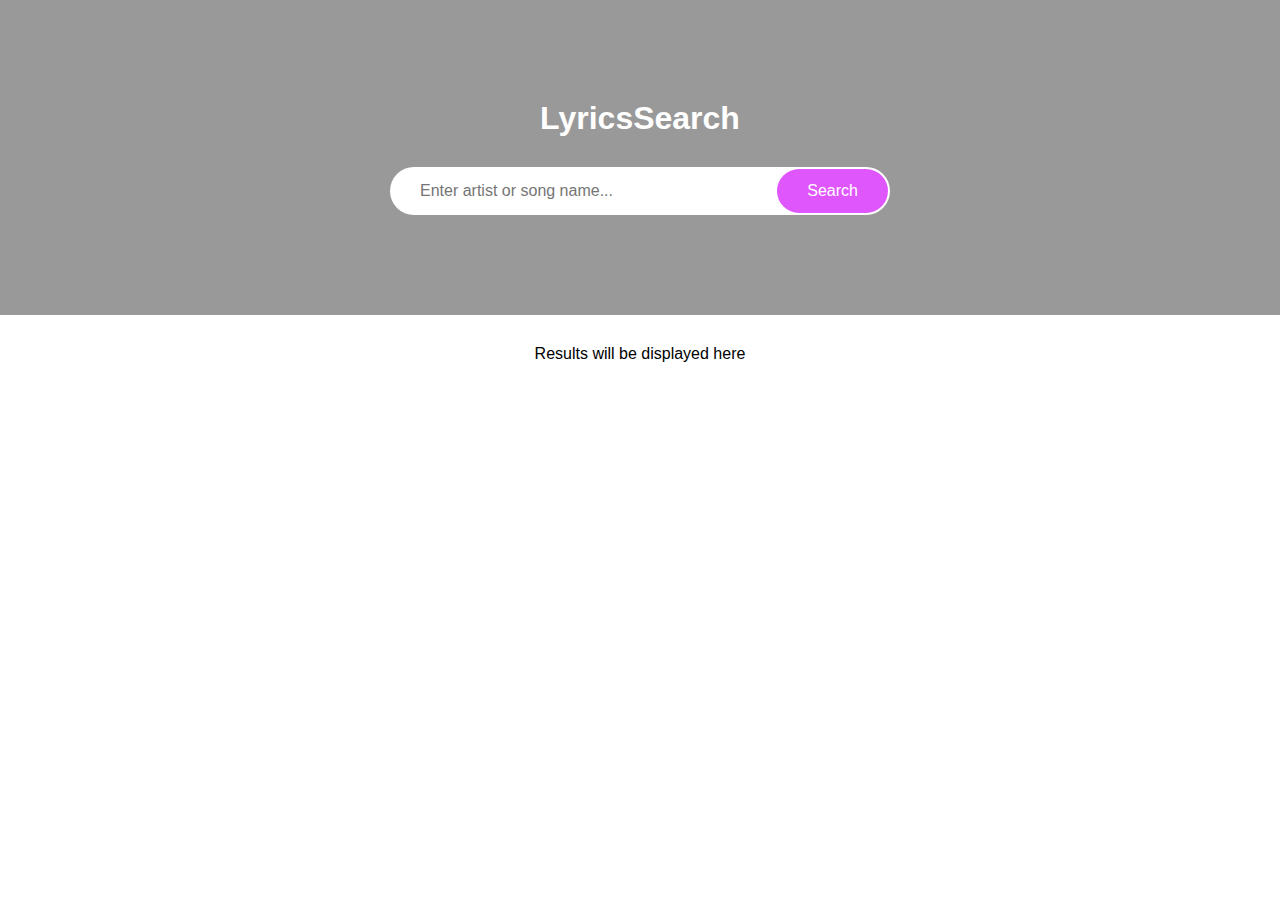
<file: vanillawebprojects/lyrics-search/index.html>
<!DOCTYPE html>
<html lang="en">
  <head>
    <meta charset="UTF-8" />
    <meta name="viewport" content="width=device-width, initial-scale=1.0" />
    <meta http-equiv="X-UA-Compatible" content="ie=edge" />
    <link rel="stylesheet" href="style.css" />
    <title>LyricsSearch</title>
  </head>
  <body>
    <header>
      <h1>LyricsSearch</h1>

      <form id="form">
        <input
          type="text"
          id="search"
          placeholder="Enter artist or song name..."
        />
        <button>Search</button>
      </form>
    </header>

    <div id="result" class="container">
      <p>Results will be displayed here</p>
    </div>

    <div id="more" class="container centered"></div>

    <script src="script.js"></script>
  </body>
</html>
</file>
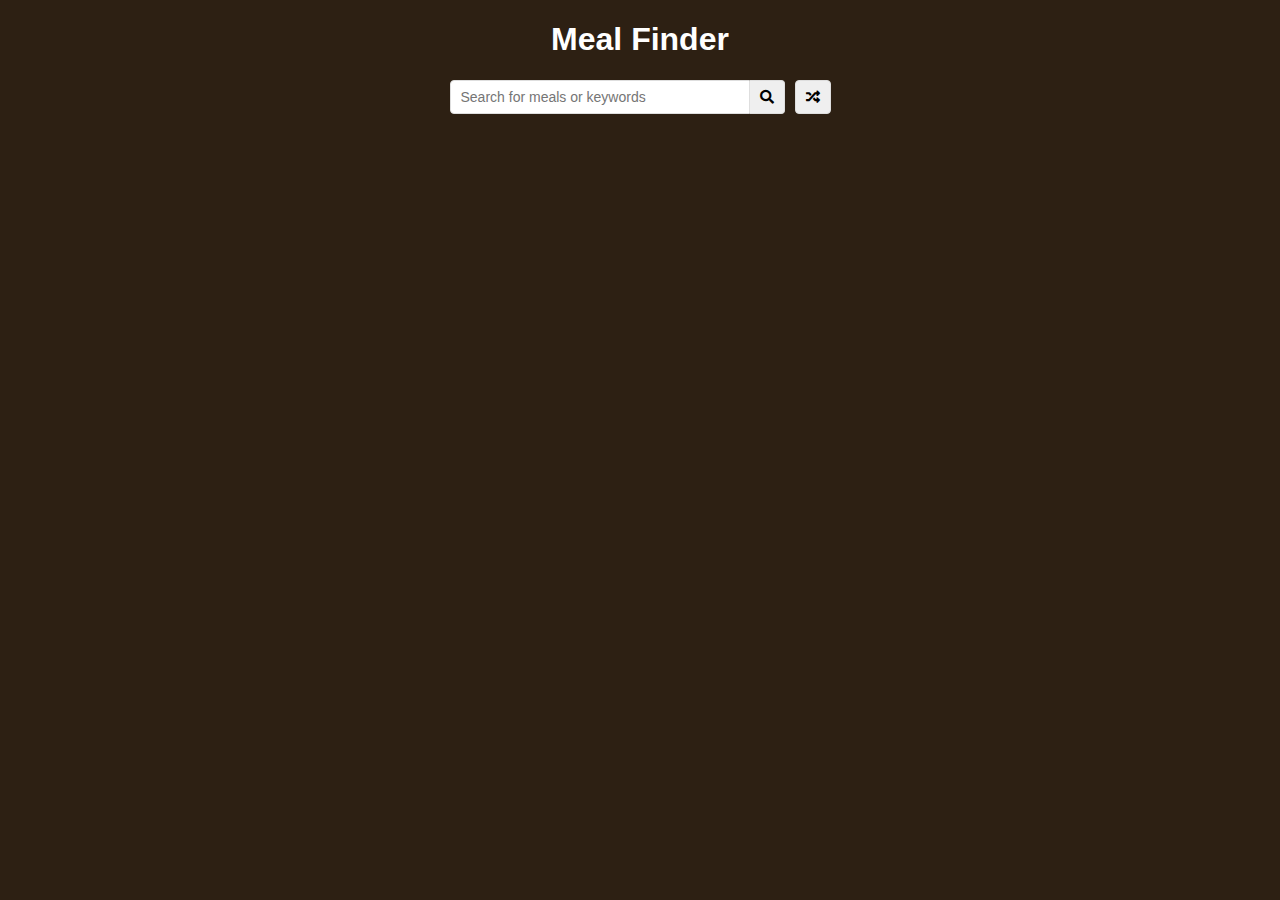
<file: vanillawebprojects/meal-finder/index.html>
<!DOCTYPE html>
<html lang="en">
  <head>
    <meta charset="UTF-8" />
    <meta name="viewport" content="width=device-width, initial-scale=1.0" />
    <meta http-equiv="X-UA-Compatible" content="ie=edge" />
    <link
      rel="stylesheet"
      href="https://cdnjs.cloudflare.com/ajax/libs/font-awesome/5.10.2/css/all.min.css"
    />
    <link rel="stylesheet" href="style.css" />
    <title>Meal Finder</title>
  </head>
  <body>
    <div class="container">
      <h1>Meal Finder</h1>
      <div class="flex">
        <form class="flex" id="submit">
          <input
            type="text"
            id="search"
            placeholder="Search for meals or keywords"
          />
          <button class="search-btn" type="submit">
            <i class="fas fa-search"></i>
          </button>
        </form>
        <button class="random-btn" id="random">
          <i class="fas fa-random"></i>
        </button>
      </div>

      <div id="result-heading"></div>
      <div id="meals" class="meals"></div>
      <div id="single-meal"></div>
    </div>

    <script src="script.js"></script>
  </body>
</html>
</file>
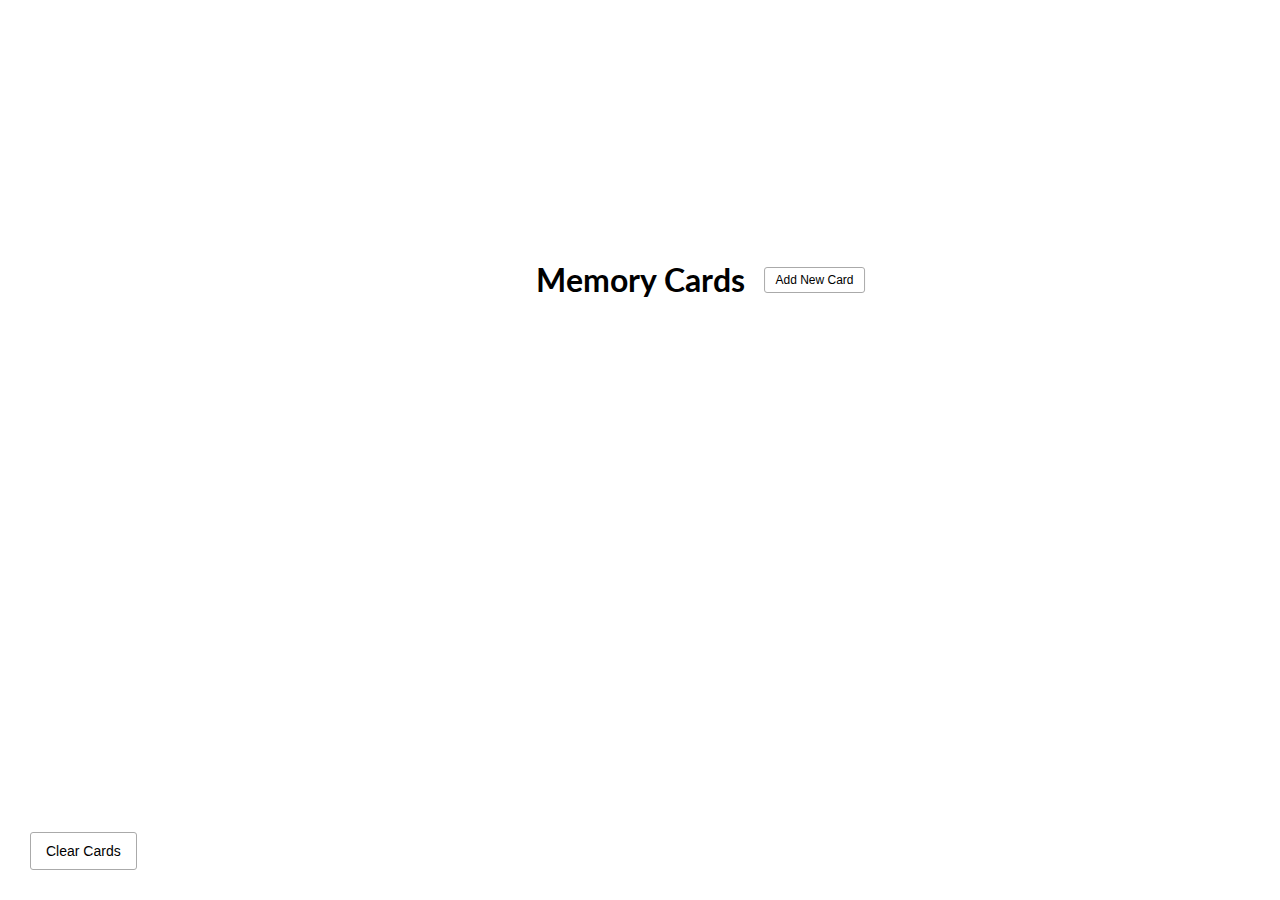
<file: vanillawebprojects/memory-cards/index.html>
<!DOCTYPE html>
<html lang="en">
  <head>
    <meta charset="UTF-8" />
    <meta name="viewport" content="width=device-width, initial-scale=1.0" />
    <meta http-equiv="X-UA-Compatible" content="ie=edge" />
    <link
      rel="stylesheet"
      href="https://cdnjs.cloudflare.com/ajax/libs/font-awesome/5.11.2/css/all.min.css"
      integrity="sha256-+N4/V/SbAFiW1MPBCXnfnP9QSN3+Keu+NlB+0ev/YKQ="
      crossorigin="anonymous"
    />
    <link rel="stylesheet" href="style.css" />
    <title>Memory Cards</title>
  </head>
  <body>
    <button id="clear" class="clear btn">
      <i class="fas fa-trash"></i> Clear Cards
    </button>

    <h1>
      Memory Cards
      <button id="show" class="btn btn-small">
        <i class="fas fa-plus"></i> Add New Card
      </button>
    </h1>

    <div id="cards-container" class="cards">
      <!-- <div class="card active">
        <div class="inner-card">
          <div class="inner-card-front">
            <p>
              What is PHP?
            </p>
          </div>
          <div class="inner-card-back">
            <p>
              A programming language
            </p>
          </div>
        </div>
      </div>

      <div class="card">
        <div class="inner-card">
          <div class="inner-card-front">
            <p>
              What is PHP?
            </p>
          </div>
          <div class="inner-card-back">
            <p>
              A programming language
            </p>
          </div>
        </div>
      </div> -->
    </div>

    <div class="navigation">
      <button id="prev" class="nav-button">
        <i class="fas fa-arrow-left"></i>
      </button>

      <p id="current"></p>

      <button id="next" class="nav-button">
        <i class="fas fa-arrow-right"></i>
      </button>
    </div>

    <div id="add-container" class="add-container">
      <h1>
        Add New Card
        <button id="hide" class="btn btn-small btn-ghost">
          <i class="fas fa-times"></i>
        </button>
      </h1>

      <div class="form-group">
        <label for="question">Question</label>
        <textarea id="question" placeholder="Enter question..."></textarea>
      </div>

      <div class="form-group">
        <label for="answer">Answer</label>
        <textarea id="answer" placeholder="Enter Answer..."></textarea>
      </div>

      <button id="add-card" class="btn">
        <i class="fas fa-plus"></i> Add Card
      </button>
    </div>

    <script src="script.js"></script>
  </body>
</html>
</file>
<file: 01-form-valid8r/style.css>
/* @import url('https://fonts.googleapis.com/css?family=Open+Sans&display=swap'); */

@import url('https://fonts.googleapis.com/css2?family=Poppins:wght@300;400;500;600;700;800&display=swap');

@import url('https://fonts.googleapis.com/css?family=Roboto&display=swap');

:root {
  --success-color: #2ecc71;
  --error-color: #e74c3c;
}

* {
  box-sizing: border-box;
  /* border: 1px dashed hotpink; */
}

body {
  background-color: #f9fafb;
  font-family: 'Roboto', sans-serif;
  display: flex;
  flex-direction: column;
  align-items: center;
  justify-content: center;
  min-height: 100vh;
  margin: 0;

}

.container {
  background-color: white;
  border-radius: 5px;
  box-shadow: 0 2px 10px rgba(0, 0, 0, 0.3);
  width: 400px;
  /* padding: 6%; */
}

.form {
  padding: 30px 12.5%;
}

h2 {
  text-align: center;
  margin: 0 0 20px;
  font-family: 'Poppins', sans-serif;
  font-weight: 700;
  font-size: 32px;
  text-transform: uppercase;
}

span.wide {
  width: 101%;
  background-color: red;
}


.form-control {
  /* border: 1px dashed hotpink; */
  margin: 16px auto;
  padding-bottom: 20px;
  position: relative;
}

.form-control label {
  color: #404040;
  display: block;
  margin-bottom: 5px;
}

.form-control input {
  border: 1px solid #f0f0f0;
  border-radius: 5px;
  display: block;
  width: 100%;
  padding: 5px;
  font-size: 14px;
}

.form-control input:focus {
  outline:0;
  background-color: #dcdcdc;
}

.form-control.success input {
  border-color: var(--success-color);
}

.form-control.error input {
  border-color: var(--error-color);
}

.form-control small {
  color: var(--error-color);
  position: absolute;
  bottom: 0;
  left: 0;
  visibility: hidden; 
  /* display:none; collapses */
}

.form-control.error small{
  visibility: visible;
}

form button {
  cursor: pointer;
  background-color: #3498db;
  border: 2px solid #3498db;
  border-radius: 4px;
  color: white;
  display: block;
  font-size: 20px;
  padding: 10px 4px;
  margin: 10px auto;
  width: 100%;
  text-transform: uppercase;
  font-weight: 700;
  letter-spacing: 6px;
  font-family: 'Poppins', sans-serif;
}

form button:hover { text-decoration: none; }

/* button {
  width: 100%;
  margin: 10px;
  padding: 10px;
  font-size: 18px;
  font-weight:700;
  letter-spacing: 4px;
  text-transform: uppercase;

} */
</file>
<file: 04-currency/main.css>
:root {
  --primary-color: #5fbaa7;
}

* { box-sizing: border-box; }

body {
  background-color: #f4f4f4;
  display: flex;
  flex-direction: column;
  align-items: center;
  justify-content: center;
  height: 100vh;
  font-family: 'Roboto', sans-serif;
  padding: 20px auto;

}

h1 {
  font-family: 'Poppins', 'Helvetica', sans-serif;
  font-weight: 600;
  color: var(--primary-color);
}

p {
  text-align: center;
}

.btn {
  color: #fff;
  background: var(--primary-color);
  cursor: pointer;
  border-radius: 5px;
  font-size: 16px;
  padding: 5px 12px;
}

.money-img {
  width: 150px;
}

.currency select {
  padding: 10px 30px 10px 10px;
  -moz-appearance: none;
  -webkit-appearance: none;
  appearance: none;
  border: 10px solid #dedede;
  font-size: 16px;
  background: transparent;
  background-image: url('data:image/svg+xml;charset=US-ASCII,%3Csvg%20xmlns%3D%22http%3A%2F%2Fwww.w3.org%2F2000%2Fsvg%22%20width%3D%22292.4%22%20height%3D%22292.4%22%3E%3Cpath%20fill%3D%22%20000002%22%20d%3D%22M287%2069.4a17.6%2017.6%200%200%200-13-5.4H18.4c-5%200-9.3%201.8-12.9%205.4A17.6%2017.6%200%200%200%200%2082.2c0%205%201.8%209.3%205.4%2012.9l128%20127.9c3.6%203.6%207.8%205.4%2012.8%205.4s9.2-1.8%2012.8-5.4L287%2095c3.5-3.5%205.4-7.8%205.4-12.8%200-5-1.9-9.2-5.5-12.8z%22%2F%3E%3C%2Fsvg%3E');
  background-position: right 10px, top 50%, 0, 0;
  background-size: 12px auto, 100%;
  background-repeat: no-repeat;
  margin: 36px auto;

}

.currency input {
  border: 0;
  background: transparent;
  font-size: 30px;
  text-align: right;
}

.swap-rate-container {
  display: flex;
  align-items: center;
  justify-content: space-between;
}

.rate {
  color: var(--primary-color);
  font-size: 16px;
  padding: 0 10px;
}

select:focus, input:focus, button:focus {
  outline: 0;

}

@media(max-width: 600px) {
  .currency-input {
    width: 200px;
  }
}
</file>
<file: 05-array-methods/main.css>
* {
  box-sizing: border-box;
}


body {
  background-color: #f4f4f4;
  font-family: Roboto, sans-serif;
  display: flex;
  flex-direction: column;
  align-items: center;
  min-height: 100vh;
  margin: 0;
}

.container {
  display: flex;
  padding: 20px;
  margin: 0 20px;
  max-width: 100%;
  width: 800px;
}

aside {
  display: flex;
  flex-direction: column;
  padding: 10px 20px;
  border-right: 3px solid dimgray;
}

button {
  cursor: pointer;
  background-color: #fff;
  border: 1px solid dimgray;
  border-radius: 5px;
  display: block;
  width: 100%;
  padding: 10px;
  margin-bottom: 20px;
  font-size: 16px;
  font-weight: 700;
}

main {
  flex: 1;
  padding: 10px 20px;
}

h2 {
  border-bottom: 1px solid dimgray;
  padding-bottom: 10px;
  display: flex;
  justify-content: space-between;
  font-weight: 300;
  margin: 0 0 20px;
}

h2 {
  background-color: white;
  border-bottom: 1px solid dimgray;
  padding: 10px;
  display: flex;
  justify-content: space-between;
  font-weight: 300;
  margin: 20px 0 0;
}

.person {
  display: flex;
  justify-content: space-between;
  font-size: 20px;
  margin-bottom: 10px;
}
</file>
<file: 11-scroller/main.css>
@import url('https://fonts.googleapis.com/css2?family=Bebas+Neue&family=Roboto:wght@300;400;500;700&display=swap');
* {
  box-sizing: border-box;
  font-family: Roboto, sans-serif;
}

body {
  background-color: #296ca8;
  color: #fff;
  display:flex;
  flex-direction: column;
  align-items: center;
  justify-content: center;
  min-height: 100vh;
  margin: 0;
  padding-bottom: 100px;
}

h1 {
  font-family: 'Bebas Neue', 'Roboto', sans-serif;
  font-size: 3.22rem;
  text-align: center;
  letter-spacing: .6rem;
}


.filter-container {
  margin-top: 20px;
  width: 80vw;
  max-width: 960px;

}

.filter {
  width: 100%;
  padding: 12px;
}

.post {
  position: relative;
  background-color: #4992d3;
  box-shadow: 0 2px 4px rgba(0,0,0, .3);
  margin: 30px auto;
  padding: 20px;
  width: 80vw;
}

.post .post-title {
  margin: 0;
}

.post-body {
  margin: 15px auto;
  line-height: 1.6;
}

.post .number {
  position: absolute;
  left: -15px; top: -15px;
  font-size: 1.6rem;
  width: 40px;
  height: 40px;
  border-radius: 50%;
  background: white;
  color: #296ca8;
  display: flex;
  align-items: center;
  justify-content: center;
  padding: 7px 10px;
  font-family: 'Bebas Neue', 'Roboto', sans-serif;
}

.loader {
  opacity:0;
  display: flex;
  position: fixed;
  bottom: 50px;
  transition: opacity .3s ease-in;
}

.loader.show { opacity: 1; }

.circle {
  background-color: white;
  width: 10px;
  height: 10px;
  border-radius: 50%;
  margin: 5px;
  animation: bounce .5s ease-in infinite;
}

.circle:nth-of-type(2) {
  animation-delay: .1s;
}

.circle:nth-of-type(3) {
  animation-delay: .2s;
}

@keyframes bounce {
  0%,
  100% {
    transform: translateY(0);
  }

  50% {
    transform: translateY(-10px);
  }
}
</file>
<file: vanillawebprojects/breakout-game/style.css>
* {
  box-sizing: border-box;
}

body {
  background-color: #0095dd;
  display: flex;
  flex-direction: column;
  align-items: center;
  justify-content: center;
  font-family: Arial, Helvetica, sans-serif;
  min-height: 100vh;
  margin: 0;
}

h1 {
  font-size: 45px;
  color: #fff;
}

canvas {
  background: #f0f0f0;
  display: block;
  border-radius: 5px;
}

.btn {
  cursor: pointer;
  border: 0;
  padding: 10px 20px;
  background: #000;
  color: #fff;
  border-radius: 5px;
}

.btn:focus {
  outline: 0;
}

.btn:hover {
  background: #222;
}

.btn:active {
  transform: scale(0.98);
}

.rules-btn {
  position: absolute;
  top: 30px;
  left: 30px;
}

.rules {
  position: absolute;
  top: 0;
  left: 0;
  background: #333;
  color: #fff;
  min-height: 100vh;
  width: 400px;
  padding: 20px;
  line-height: 1.5;
  transform: translateX(-400px);
  transition: transform 1s ease-in-out;
}

.rules.show {
  transform: translateX(0);
}
</file>
<file: vanillawebprojects/dom-array-methods/style.css>
* {
  box-sizing: border-box;
}

body {
  background: #f4f4f4;
  font-family: Arial, Helvetica, sans-serif;
  display: flex;
  flex-direction: column;
  align-items: center;
  min-height: 100vh;
  margin: 0;
}

.container {
  display: flex;
  padding: 20px;
  margin: 0 auto;
  max-width: 100%;
  width: 800px;
}

aside {
  padding: 10px 20px;
  width: 250px;
  border-right: 1px solid #111;
}

button {
  cursor: pointer;
  background-color: #fff;
  border: solid 1px #111;
  border-radius: 5px;
  display: block;
  width: 100%;
  padding: 10px;
  margin-bottom: 20px;
  font-weight: bold;
  font-size: 14px;
}

main {
  flex: 1;
  padding: 10px 20px;
}

h2 {
  border-bottom: 1px solid #111;
  padding-bottom: 10px;
  display: flex;
  justify-content: space-between;
  font-weight: 300;
  margin: 0 0 20px;
}

h3 {
  background-color: #fff;
  border-bottom: 1px solid #111;
  padding: 10px;
  display: flex;
  justify-content: space-between;
  font-weight: 300;
  margin: 20px 0 0;
}

.person {
  display: flex;
  justify-content: space-between;
  font-size: 20px;
  margin-bottom: 10px;
}
</file>
<file: vanillawebprojects/exchange-rate/style.css>
:root {
  --primary-color: #5fbaa7;
}

* {
  box-sizing: border-box;
}

body {
  background-color: #f4f4f4;
  font-family: Arial, Helvetica, sans-serif;
  display: flex;
  flex-direction: column;
  align-items: center;
  justify-content: center;
  height: 100vh;
  margin: 0;
  padding: 20px;
}

h1 {
  color: var(--primary-color);
}

p {
  text-align: center;
}

.btn {
  color: #fff;
  background: var(--primary-color);
  cursor: pointer;
  border-radius: 5px;
  font-size: 12px;
  padding: 5px 12px;
}

.money-img {
  width: 150px;
}

.currency {
  padding: 40px 0;
  display: flex;
  align-items: center;
  justify-content: space-between;
}

.currency select {
  padding: 10px 20px 10px 10px;
  -moz-appearance: none;
  -webkit-appearance: none;
  appearance: none;
  border: 1px solid #dedede;
  font-size: 16px;
  /*  You may not need these following lines. The arrow did not show for me on MacOS/Chrome so I added it. Just remove it if you would like  */
  background: transparent;
  background-image: url('data:image/svg+xml;charset=US-ASCII,%3Csvg%20xmlns%3D%22http%3A%2F%2Fwww.w3.org%2F2000%2Fsvg%22%20width%3D%22292.4%22%20height%3D%22292.4%22%3E%3Cpath%20fill%3D%22%20000002%22%20d%3D%22M287%2069.4a17.6%2017.6%200%200%200-13-5.4H18.4c-5%200-9.3%201.8-12.9%205.4A17.6%2017.6%200%200%200%200%2082.2c0%205%201.8%209.3%205.4%2012.9l128%20127.9c3.6%203.6%207.8%205.4%2012.8%205.4s9.2-1.8%2012.8-5.4L287%2095c3.5-3.5%205.4-7.8%205.4-12.8%200-5-1.9-9.2-5.5-12.8z%22%2F%3E%3C%2Fsvg%3E');
  background-position: right 10px top 50%, 0, 0;
  background-size: 12px auto, 100%;
  background-repeat: no-repeat;
}

.currency input {
  border: 0;
  background: transparent;
  font-size: 30px;
  text-align: right;
}

.swap-rate-container {
  display: flex;
  align-items: center;
  justify-content: space-between;
}

.rate {
  color: var(--primary-color);
  font-size: 14px;
  padding: 0 10px;
}

select:focus,
input:focus,
button:focus {
  outline: 0;
}

@media (max-width: 600px) {
  .currency input {
    width: 200px;
  }
}
</file>
<file: vanillawebprojects/expense-tracker/style.css>
@import url('https://fonts.googleapis.com/css?family=Lato&display=swap');

:root {
  --box-shadow: 0 1px 3px rgba(0, 0, 0, 0.12), 0 1px 2px rgba(0, 0, 0, 0.24);
}

* {
  box-sizing: border-box;
}

body {
  background-color: #f7f7f7;
  display: flex;
  flex-direction: column;
  align-items: center;
  justify-content: center;
  min-height: 100vh;
  margin: 0;
  font-family: 'Lato', sans-serif;
}

.container {
  margin: 30px auto;
  width: 350px;
}

h1 {
  letter-spacing: 1px;
  margin: 0;
}

h3 {
  border-bottom: 1px solid #bbb;
  padding-bottom: 10px;
  margin: 40px 0 10px;
}

h4 {
  margin: 0;
  text-transform: uppercase;
}

.inc-exp-container {
  background-color: #fff;
  box-shadow: var(--box-shadow);
  padding: 20px;
  display: flex;
  justify-content: space-between;
  margin: 20px 0;
}

.inc-exp-container > div {
  flex: 1;
  text-align: center;
}

.inc-exp-container > div:first-of-type {
  border-right: 1px solid #dedede;
}

.money {
  font-size: 20px;
  letter-spacing: 1px;
  margin: 5px 0;
}

.money.plus {
  color: #2ecc71;
}

.money.minus {
  color: #c0392b;
}

label {
  display: inline-block;
  margin: 10px 0;
}

input[type='text'],
input[type='number'] {
  border: 1px solid #dedede;
  border-radius: 2px;
  display: block;
  font-size: 16px;
  padding: 10px;
  width: 100%;
}

.btn {
  cursor: pointer;
  background-color: #9c88ff;
  box-shadow: var(--box-shadow);
  color: #fff;
  border: 0;
  display: block;
  font-size: 16px;
  margin: 10px 0 30px;
  padding: 10px;
  width: 100%;
}

.btn:focus,
.delete-btn:focus {
  outline: 0;
}

.list {
  list-style-type: none;
  padding: 0;
  margin-bottom: 40px;
}

.list li {
  background-color: #fff;
  box-shadow: var(--box-shadow);
  color: #333;
  display: flex;
  justify-content: space-between;
  position: relative;
  padding: 10px;
  margin: 10px 0;
}

.list li.plus {
  border-right: 5px solid #2ecc71;
}

.list li.minus {
  border-right: 5px solid #c0392b;
}

.delete-btn {
  cursor: pointer;
  background-color: #e74c3c;
  border: 0;
  color: #fff;
  font-size: 20px;
  line-height: 20px;
  padding: 2px 5px;
  position: absolute;
  top: 50%;
  left: 0;
  transform: translate(-100%, -50%);
  opacity: 0;
  transition: opacity 0.3s ease;
}

.list li:hover .delete-btn {
  opacity: 1;
}
</file>
<file: vanillawebprojects/form-validator/style.css>
@import url('https://fonts.googleapis.com/css?family=Open+Sans&display=swap');

:root {
  --success-color: #2ecc71;
  --error-color: #e74c3c;
}

* {
  box-sizing: border-box;
}

body {
  background-color: #f9fafb;
  font-family: 'Open Sans', sans-serif;
  display: flex;
  align-items: center;
  justify-content: center;
  min-height: 100vh;
  margin: 0;
}

.container {
  background-color: #fff;
  border-radius: 5px;
  box-shadow: 0 2px 10px rgba(0, 0, 0, 0.3);
  width: 400px;
}

h2 {
  text-align: center;
  margin: 0 0 20px;
}

.form {
  padding: 30px 40px;
}

.form-control {
  margin-bottom: 10px;
  padding-bottom: 20px;
  position: relative;
}

.form-control label {
  color: #777;
  display: block;
  margin-bottom: 5px;
}

.form-control input {
  border: 2px solid #f0f0f0;
  border-radius: 4px;
  display: block;
  width: 100%;
  padding: 10px;
  font-size: 14px;
}

.form-control input:focus {
  outline: 0;
  border-color: #777;
}

.form-control.success input {
  border-color: var(--success-color);
}

.form-control.error input {
  border-color: var(--error-color);
}

.form-control small {
  color: var(--error-color);
  position: absolute;
  bottom: 0;
  left: 0;
  visibility: hidden;
}

.form-control.error small {
  visibility: visible;
}

.form button {
  cursor: pointer;
  background-color: #3498db;
  border: 2px solid #3498db;
  border-radius: 4px;
  color: #fff;
  display: block;
  font-size: 16px;
  padding: 10px;
  margin-top: 20px;
  width: 100%;
}
</file>
<file: vanillawebprojects/hangman/style.css>
* {
  box-sizing: border-box;
}

body {
  background-color: #34495e;
  color: #fff;
  font-family: Arial, Helvetica, sans-serif;
  display: flex;
  flex-direction: column;
  align-items: center;
  height: 80vh;
  margin: 0;
  overflow: hidden;
}

h1 {
  margin: 20px 0 0;
}

.game-container {
  padding: 20px 30px;
  position: relative;
  margin: auto;
  height: 350px;
  width: 450px;
}

.figure-container {
  fill: transparent;
  stroke: #fff;
  stroke-width: 4px;
  stroke-linecap: round;
}

.figure-part {
  display: none;
}

.wrong-letters-container {
  position: absolute;
  top: 20px;
  right: 20px;
  display: flex;
  flex-direction: column;
  text-align: right;
}

.wrong-letters-container p {
  margin: 0 0 5px;
}

.wrong-letters-container span {
  font-size: 24px;
}

.word {
  display: flex;
  position: absolute;
  bottom: 10px;
  left: 50%;
  transform: translateX(-50%);
}

.letter {
  border-bottom: 3px solid #2980b9;
  display: inline-flex;
  font-size: 30px;
  align-items: center;
  justify-content: center;
  margin: 0 3px;
  height: 50px;
  width: 20px;
}

.popup-container {
  background-color: rgba(0, 0, 0, 0.3);
  position: fixed;
  top: 0;
  bottom: 0;
  left: 0;
  right: 0;
  /* display: flex; */
  display: none;
  align-items: center;
  justify-content: center;
}

.popup {
  background: #2980b9;
  border-radius: 5px;
  box-shadow: 0 15px 10px 3px rgba(0, 0, 0, 0.1);
  padding: 20px;
  text-align: center;
}

.popup button {
  cursor: pointer;
  background-color: #fff;
  color: #2980b9;
  border: 0;
  margin-top: 20px;
  padding: 12px 20px;
  font-size: 16px;
}

.popup button:active {
  transform: scale(0.98);
}

.popup button:focus {
  outline: 0;
}

.notification-container {
  background-color: rgba(0, 0, 0, 0.3);
  border-radius: 10px 10px 0 0;
  padding: 15px 20px;
  position: absolute;
  bottom: -50px;
  transition: transform 0.3s ease-in-out;
}

.notification-container p {
  margin: 0;
}

.notification-container.show {
  transform: translateY(-50px);
}
</file>
<file: vanillawebprojects/infinite_scroll_blog/style.css>
@import url('https://fonts.googleapis.com/css?family=Roboto&display=swap');

* {
  box-sizing: border-box;
}

body {
  background-color: #296ca8;
  color: #fff;
  font-family: 'Roboto', sans-serif;
  display: flex;
  flex-direction: column;
  align-items: center;
  justify-content: center;
  min-height: 100vh;
  margin: 0;
  padding-bottom: 100px;
}

h1 {
  margin-bottom: 0;
  text-align: center;
}

.filter-container {
  margin-top: 20px;
  width: 80vw;
  max-width: 800px;
}

.filter {
  width: 100%;
  padding: 12px;
  font-size: 16px;
}

.post {
  position: relative;
  background-color: #4992d3;
  box-shadow: 0 2px 4px rgba(0, 0, 0, 0.3);
  border-radius: 3px;
  padding: 20px;
  margin: 40px 0;
  display: flex;
  width: 80vw;
  max-width: 800px;
}

.post .post-title {
  margin: 0;
}

.post .post-body {
  margin: 15px 0 0;
  line-height: 1.3;
}

.post .post-info {
  margin-left: 20px;
}

.post .number {
  position: absolute;
  top: -15px;
  left: -15px;
  font-size: 15px;
  width: 40px;
  height: 40px;
  border-radius: 50%;
  background: #fff;
  color: #296ca8;
  display: flex;
  align-items: center;
  justify-content: center;
  padding: 7px 10px;
}

.loader {
  opacity: 0;
  display: flex;
  position: fixed;
  bottom: 50px;
  transition: opacity 0.3s ease-in;
}

.loader.show {
  opacity: 1;
}

.circle {
  background-color: #fff;
  width: 10px;
  height: 10px;
  border-radius: 50%;
  margin: 5px;
  animation: bounce 0.5s ease-in infinite;
}

.circle:nth-of-type(2) {
  animation-delay: 0.1s;
}

.circle:nth-of-type(3) {
  animation-delay: 0.2s;
}

@keyframes bounce {
  0%,
  100% {
    transform: translateY(0);
  }

  50% {
    transform: translateY(-10px);
  }
}
</file>
<file: vanillawebprojects/lyrics-search/style.css>
* {
  box-sizing: border-box;
}

body {
  background-color: #fff;
  font-family: Arial, Helvetica, sans-serif;
  margin: 0;
}

button {
  cursor: pointer;
}

button:active {
  transform: scale(0.95);
}

input:focus,
button:focus {
  outline: none;
}

header {
  background-image: url('https://images.unsplash.com/photo-1510915361894-db8b60106cb1?ixlib=rb-1.2.1&ixid=eyJhcHBfaWQiOjEyMDd9&auto=format&fit=crop&w=1350&q=80');
  background-repeat: no-repeat;
  background-size: cover;
  background-position: center center;
  color: #fff;
  display: flex;
  flex-direction: column;
  align-items: center;
  justify-content: center;
  padding: 100px 0;
  position: relative;
}

header::after {
  content: '';
  position: absolute;
  top: 0;
  left: 0;
  height: 100%;
  width: 100%;
  background-color: rgba(0, 0, 0, 0.4);
}

header * {
  z-index: 1;
}

header h1 {
  margin: 0 0 30px;
}

form {
  position: relative;
  width: 500px;
  max-width: 100%;
}

form input {
  border: 0;
  border-radius: 50px;
  font-size: 16px;
  padding: 15px 30px;
  width: 100%;
}

form button {
  position: absolute;
  top: 2px;
  right: 2px;
  background-color: #e056fd;
  border: 0;
  border-radius: 50px;
  color: #fff;
  font-size: 16px;
  padding: 13px 30px;
}

.btn {
  background-color: #8d56fd;
  border: 0;
  border-radius: 10px;
  color: #fff;
  padding: 4px 10px;
}

ul.songs {
  list-style-type: none;
  padding: 0;
}

ul.songs li {
  display: flex;
  align-items: center;
  justify-content: space-between;
  margin: 10px 0;
}

.container {
  margin: 30px auto;
  max-width: 100%;
  width: 500px;
}

.container h2 {
  font-weight: 300;
}

.container p {
  text-align: center;
}

.centered {
  display: flex;
  justify-content: center;
}

.centered button {
  transform: scale(1.3);
  margin: 15px;
}
</file>
<file: vanillawebprojects/meal-finder/style.css>
* {
  box-sizing: border-box;
}

body {
  background: #2d2013;
  color: #fff;
  font-family: Verdana, Geneva, Tahoma, sans-serif;
  margin: 0;
}

.container {
  margin: auto;
  max-width: 800px;
  display: flex;
  flex-direction: column;
  align-items: center;
  justify-content: center;
  text-align: center;
}

.flex {
  display: flex;
}

input,
button {
  border: 1px solid #dedede;
  border-top-left-radius: 4px;
  border-bottom-left-radius: 4px;
  font-size: 14px;
  padding: 8px 10px;
  margin: 0;
}

input[type='text'] {
  width: 300px;
}

.search-btn {
  cursor: pointer;
  border-left: 0;
  border-radius: 0;
  border-top-right-radius: 4px;
  border-bottom-right-radius: 4px;
}

.random-btn {
  cursor: pointer;
  margin-left: 10px;
  border-top-right-radius: 4px;
  border-bottom-right-radius: 4px;
}

.meals {
  display: grid;
  grid-template-columns: repeat(4, 1fr);
  grid-gap: 20px;
  margin-top: 20px;
}

.meal {
  cursor: pointer;
  position: relative;
  height: 180px;
  width: 180px;
  text-align: center;
}

.meal img {
  width: 100%;
  height: 100%;
  border: 4px #fff solid;
  border-radius: 2px;
}

.meal-info {
  position: absolute;
  top: 0;
  left: 0;
  height: 100%;
  width: 100%;
  background: rgba(0, 0, 0, 0.7);
  display: flex;
  align-items: center;
  justify-content: center;
  transition: opacity 0.2s ease-in;
  opacity: 0;
}

.meal:hover .meal-info {
  opacity: 1;
}

.single-meal {
  margin: 30px auto;
  width: 70%;
}

.single-meal img {
  width: 300px;
  margin: 15px;
  border: 4px #fff solid;
  border-radius: 2px;
}

.single-meal-info {
  margin: 20px;
  padding: 10px;
  border: 2px #e09850 dashed;
  border-radius: 5px;
}

.single-meal p {
  margin: 0;
  letter-spacing: 0.5px;
  line-height: 1.5;
}

.single-meal ul {
  padding-left: 0;
  list-style-type: none;
}

.single-meal ul li {
  border: 1px solid #ededed;
  border-radius: 5px;
  background-color: #fff;
  display: inline-block;
  color: #2d2013;
  font-size: 12px;
  font-weight: bold;
  padding: 5px;
  margin: 0 5px 5px 0;
}

@media (max-width: 800px) {
  .meals {
    grid-template-columns: repeat(3, 1fr);
  }
}
@media (max-width: 700px) {
  .meals {
    grid-template-columns: repeat(2, 1fr);
  }

  .meal {
    height: 200px;
    width: 200px;
  }
}
@media (max-width: 500px) {
  input[type='text'] {
    width: 100%;
  }

  .meals {
    grid-template-columns: 1fr;
  }

  .meal {
    height: 300px;
    width: 300px;
  }
}
</file>
<file: vanillawebprojects/memory-cards/style.css>
@import url('https://fonts.googleapis.com/css?family=Lato:300,500,700&display=swap');

* {
  box-sizing: border-box;
}

body {
  background-color: #fff;
  display: flex;
  flex-direction: column;
  align-items: center;
  justify-content: center;
  height: 100vh;
  margin: 0;
  overflow: hidden;
  font-family: 'Lato', sans-serif;
}

h1 {
  position: relative;
}

h1 button {
  position: absolute;
  right: 0;
  transform: translate(120%, -50%);
  z-index: 2;
}

.btn {
  cursor: pointer;
  background-color: #fff;
  border: 1px solid #aaa;
  border-radius: 3px;
  font-size: 14px;
  margin-top: 20px;
  padding: 10px 15px;
}

.btn-small {
  font-size: 12px;
  padding: 5px 10px;
}

.btn-ghost {
  border: 0;
  background-color: transparent;
}

.clear {
  position: absolute;
  bottom: 30px;
  left: 30px;
}

.cards {
  perspective: 1000px;
  position: relative;
  height: 300px;
  width: 500px;
  max-width: 100%;
}

.card {
  position: absolute;
  opacity: 0;
  font-size: 1.5em;
  top: 0;
  left: 0;
  height: 100%;
  width: 100%;
  transform: translateX(50%) rotateY(-10deg);
  transition: transform 0.4s ease, opacity 0.4s ease;
}

.card.active {
  cursor: pointer;
  opacity: 1;
  z-index: 10;
  transform: translateX(0) rotateY(0deg);
}

.card.left {
  transform: translateX(-50%) rotateY(10deg);
}

.inner-card {
  box-shadow: 0 1px 10px rgba(0, 0, 0, 0.3);
  border-radius: 4px;
  height: 100%;
  width: 100%;
  position: relative;
  transform-style: preserve-3d;
  transition: transform 0.4s ease;
}

.card.show-answer .inner-card {
  transform: rotateX(180deg);
}

.inner-card-front,
.inner-card-back {
  backface-visibility: hidden;
  position: absolute;
  top: 0;
  left: 0;
  display: flex;
  align-items: center;
  justify-content: center;
  height: 100%;
  width: 100%;
  background: #fff;
}

.inner-card-front {
  transform: rotateX(0deg);
  z-index: 2;
}

.inner-card-back {
  transform: rotateX(180deg);
}

.inner-card-front::after,
.inner-card-back::after {
  content: '\f021  Flip';
  font-family: 'Font Awesome 5 Free', Lato, sans-serif;
  position: absolute;
  top: 10px;
  right: 10px;
  font-weight: bold;
  font-size: 16px;
  color: #ddd;
}

.navigation {
  display: flex;
  margin: 20px 0;
}

.navigation .nav-button {
  border: none;
  background-color: transparent;
  cursor: pointer;
  font-size: 16px;
}

.navigation p {
  margin: 0 25px;
}

.add-container {
  opacity: 0;
  z-index: -1;
  background-color: #f0f0f0;
  border-top: 2px solid #eee;
  display: flex;
  flex-direction: column;
  align-items: center;
  justify-content: center;
  padding: 10px 0;
  position: absolute;
  top: 0;
  bottom: 0;
  width: 100%;
  transition: 0.3s ease;
}

.add-container.show {
  opacity: 1;
  z-index: 2;
}

.add-container h3 {
  margin: 10px 0;
}

.form-group label {
  display: block;
  margin: 20px 0 10px;
}

.form-group textarea {
  border: 1px solid #aaa;
  border-radius: 3px;
  font-size: 16px;
  padding: 12px;
  min-width: 500px;
  max-width: 100%;
}
</file>
